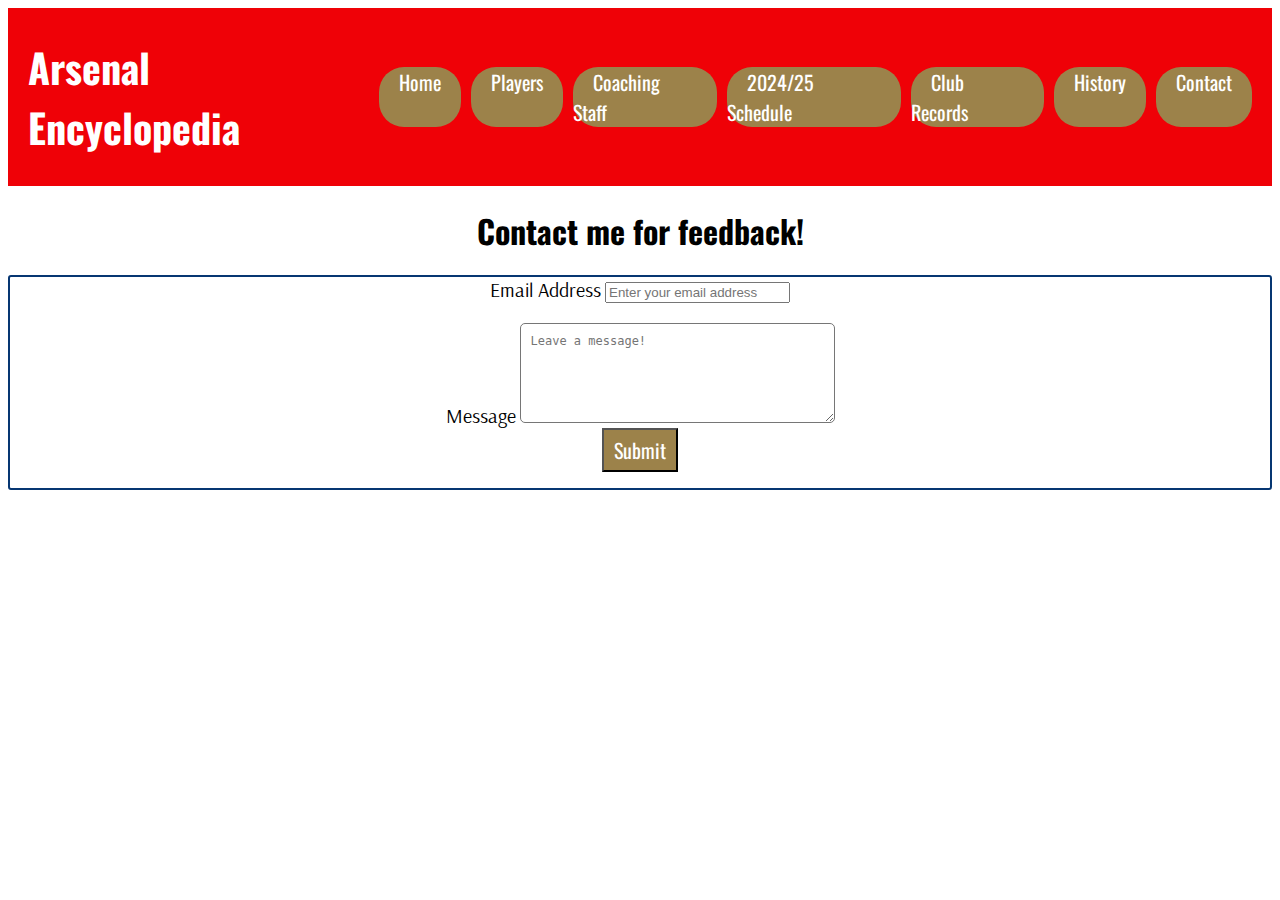
<file: contact.html>
<html lang="en">
<head>
    <meta charset="UTF-8">
    <meta http-equiv="X-UA-Compatible" content="IE=edge">
    <meta name="viewport" content="width=device-width, initial-scale=1.0">
    <title>Contact</title>
    <link rel="shortcut icon" href="./images/favicon.png" type="image/x-icon">
    <link rel="stylesheet" href="./contact.css">
    <link rel="preconnect" href="https://fonts.googleapis.com">
    <link rel="preconnect" href="https://fonts.gstatic.com" crossorigin>
    <link href="https://fonts.googleapis.com/css2?family=Arsenal:ital,wght@0,400;0,700;1,400;1,700&family=Oswald:wght@300&display=swap" rel="stylesheet">
</head>
<body>
    <!--Nav Bar-->
    <header>
      <nav class="nav_bar">
        <h1><a href="./index.html">Arsenal Encyclopedia</a></h1>
        <ul id="nav_bar_text">
            <li><a href="./index.html">Home</a></li>
            <li><a href="./players.html">Players</a></li>
            <li><a href="./staff.html">Coaching Staff</a></li>
            <li><a href="./schedule.html">2024/25 Schedule</a></li>
            <li><a href="./records.html">Club Records</a></li>
            <li><a href="./history.html">History</a></li>
            <li><a href="./contact.html">Contact</a></li>
        </ul>
      </nav>  
    </header> 

    <!-- Contact form -->
    <h1 id="form">Contact me for feedback!</h1>
    <div class="contact-form">
      <form action="./form_thanks.html">
        <label for="email">Email Address</label>
        <input type="email" id="email" name="email" placeholder="Enter your email address">
        <br><br>
        <label for="message">Message</label>
        <textarea type="text" id="message" name="message" placeholder="Leave a message!" rows="20" cols="6"></textarea>
        <br>
        <input type="submit" id= "submit" value="Submit">
      </form>
    </div>
</body>
</html>
</file>
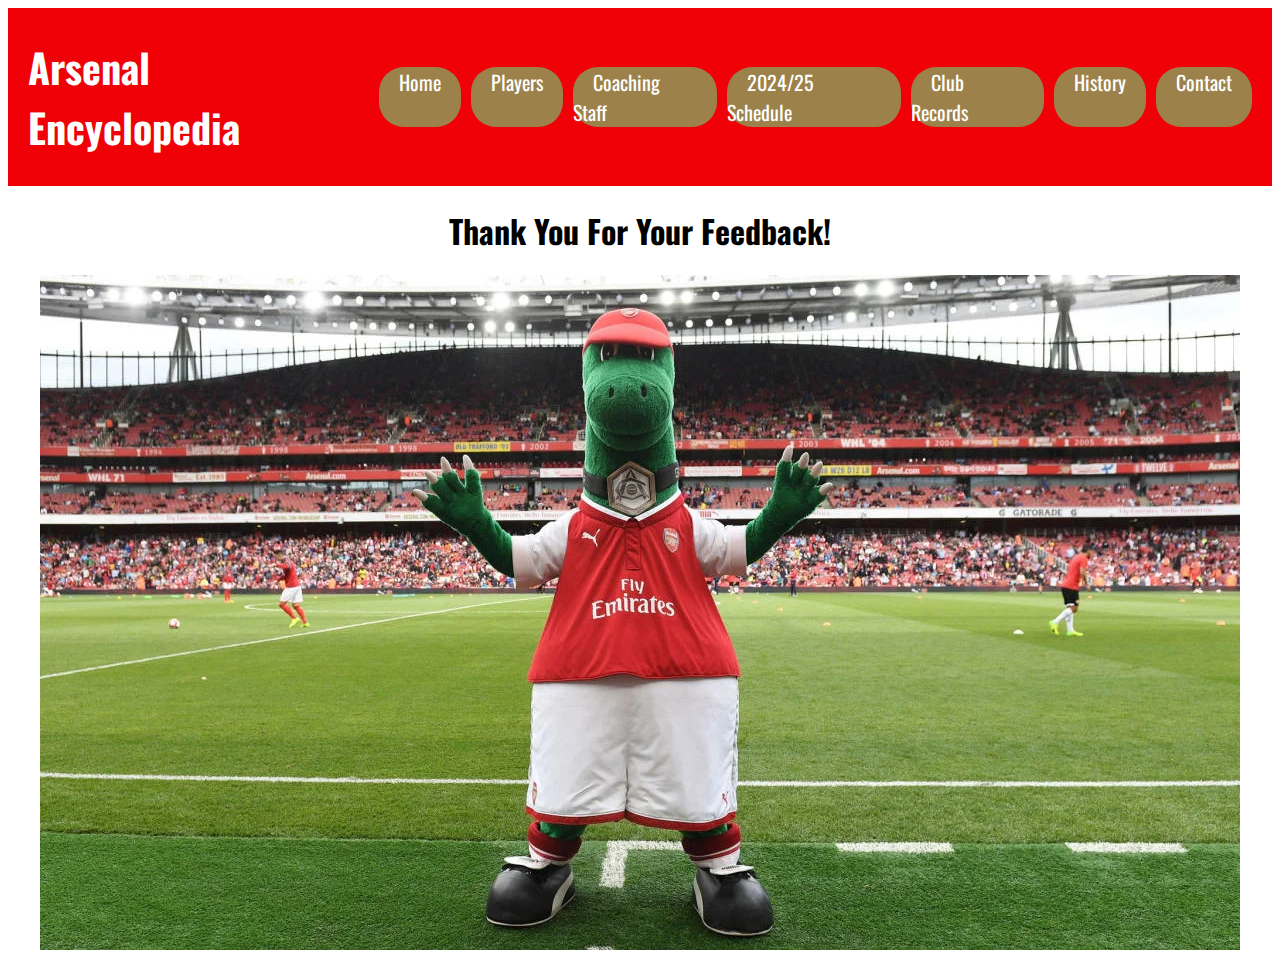
<file: form_thanks.html>
<html lang="en">
<head>
    <meta charset="UTF-8">
    <meta http-equiv="X-UA-Compatible" content="IE=edge">
    <meta name="viewport" content="width=device-width, initial-scale=1.0">
    <title>Thank You!</title>
    <link rel="shortcut icon" href="./images/favicon.png" type="image/x-icon">
    <link rel="stylesheet" href="./form_thanks.css">
    <link rel="preconnect" href="https://fonts.googleapis.com">
    <link rel="preconnect" href="https://fonts.gstatic.com" crossorigin>
    <link href="https://fonts.googleapis.com/css2?family=Arsenal:ital,wght@0,400;0,700;1,400;1,700&family=Oswald:wght@300&display=swap" rel="stylesheet">
</head>
<body>
    <!--Nav Bar-->
    <header>
      <nav class="nav_bar">
        <h1><a href="./index.html">Arsenal Encyclopedia</a></h1>
        <ul id="nav_bar_text">
            <li><a href="./index.html">Home</a></li>
            <li><a href="./players.html">Players</a></li>
            <li><a href="./staff.html">Coaching Staff</a></li>
            <li><a href="./schedule.html">2024/25 Schedule</a></li>
            <li><a href="./records.html">Club Records</a></li>
            <li><a href="./history.html">History</a></li>
            <li><a href="./contact.html">Contact</a></li>
        </ul>
      </nav>  
    </header> 

    <div class="thanks">
      <h1>Thank You For Your Feedback!</h1>
      <img src="./images/gunnersaurus.webp" alt="Gunnersaurus">
    </div>
</body>
</html>
</file>
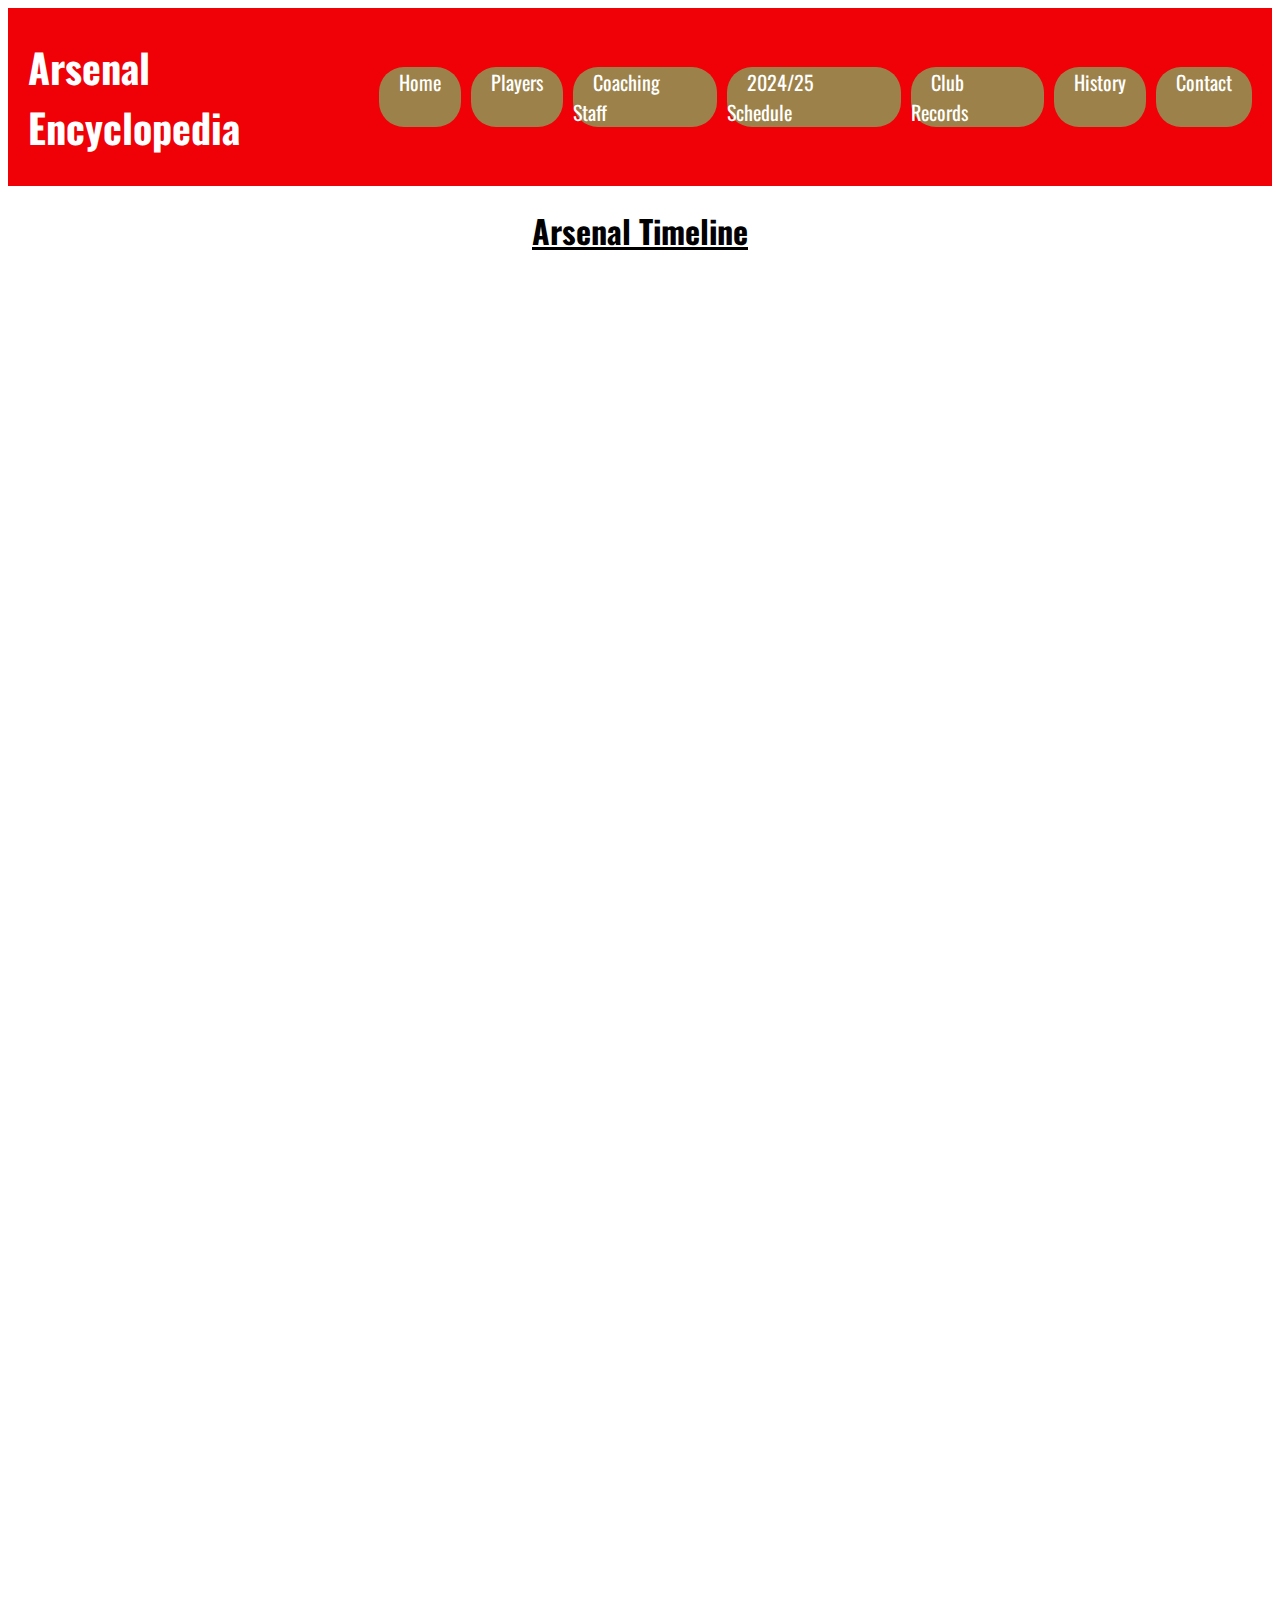
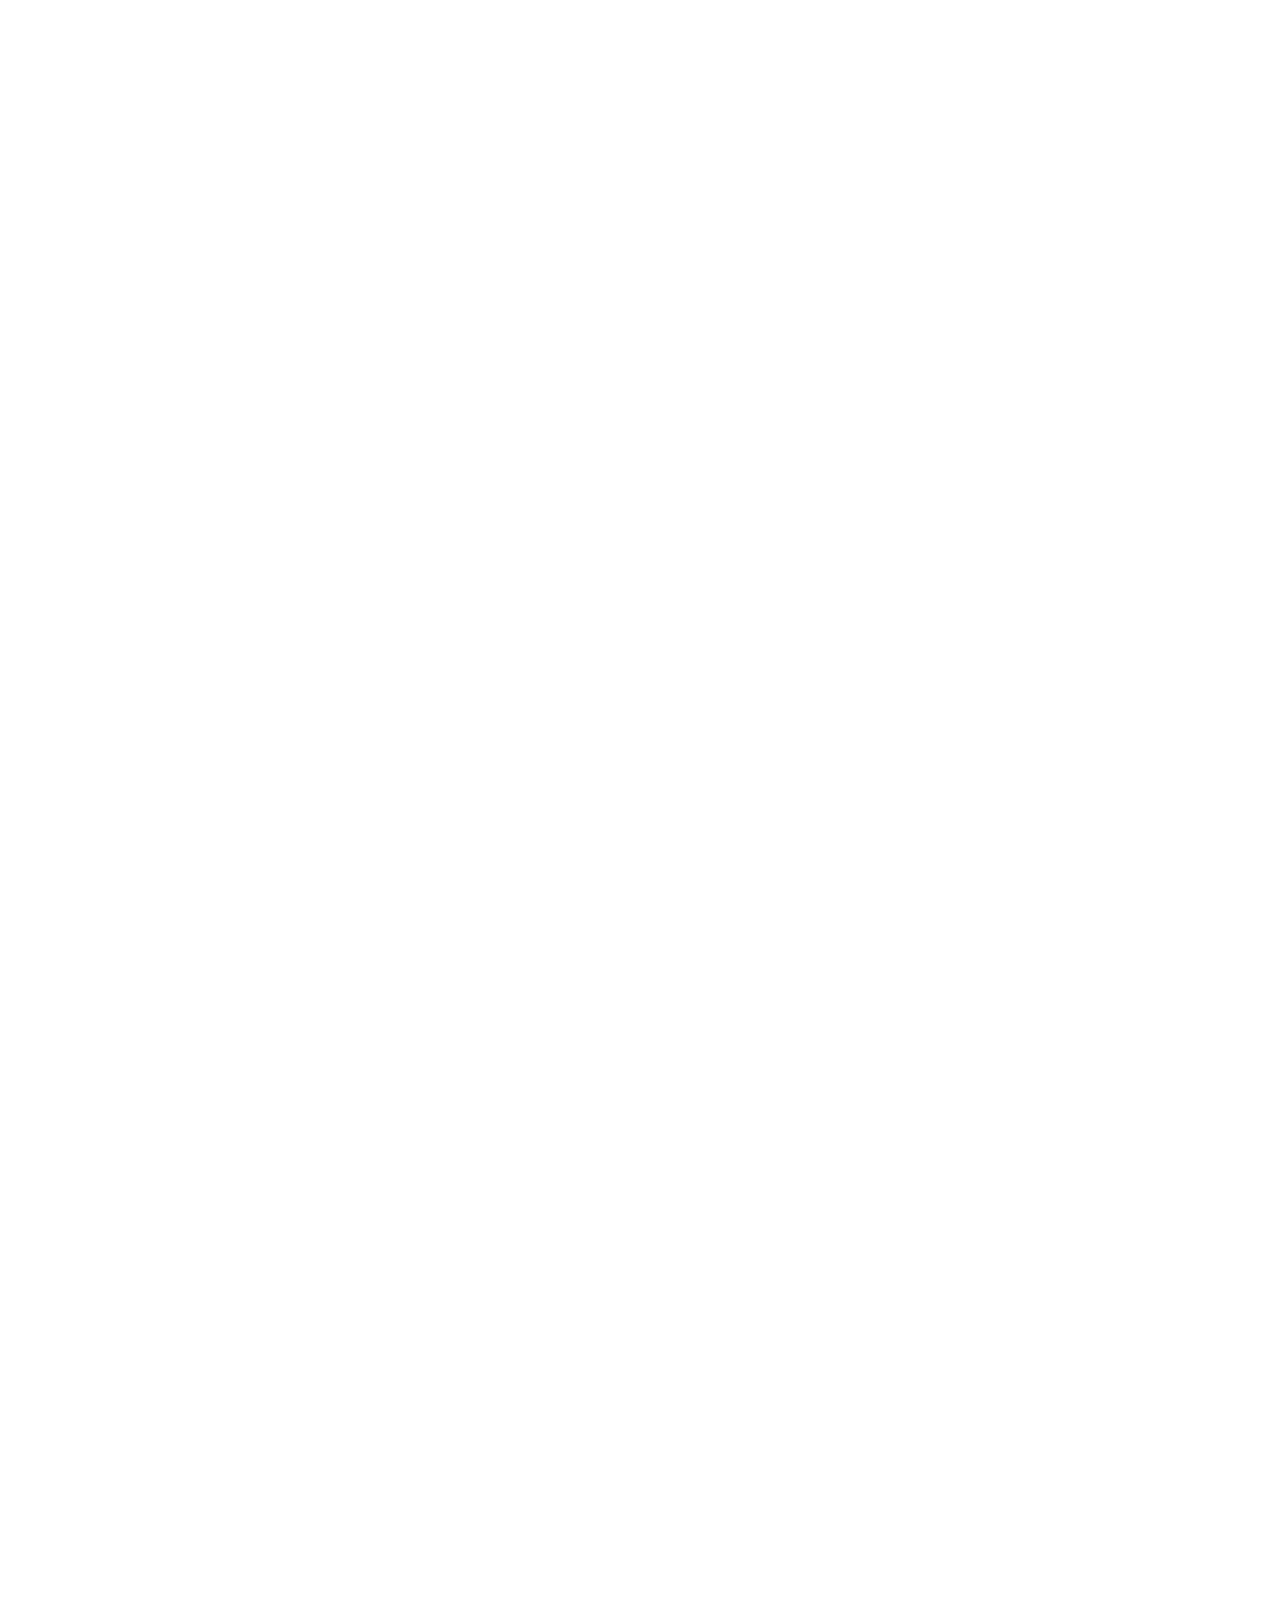
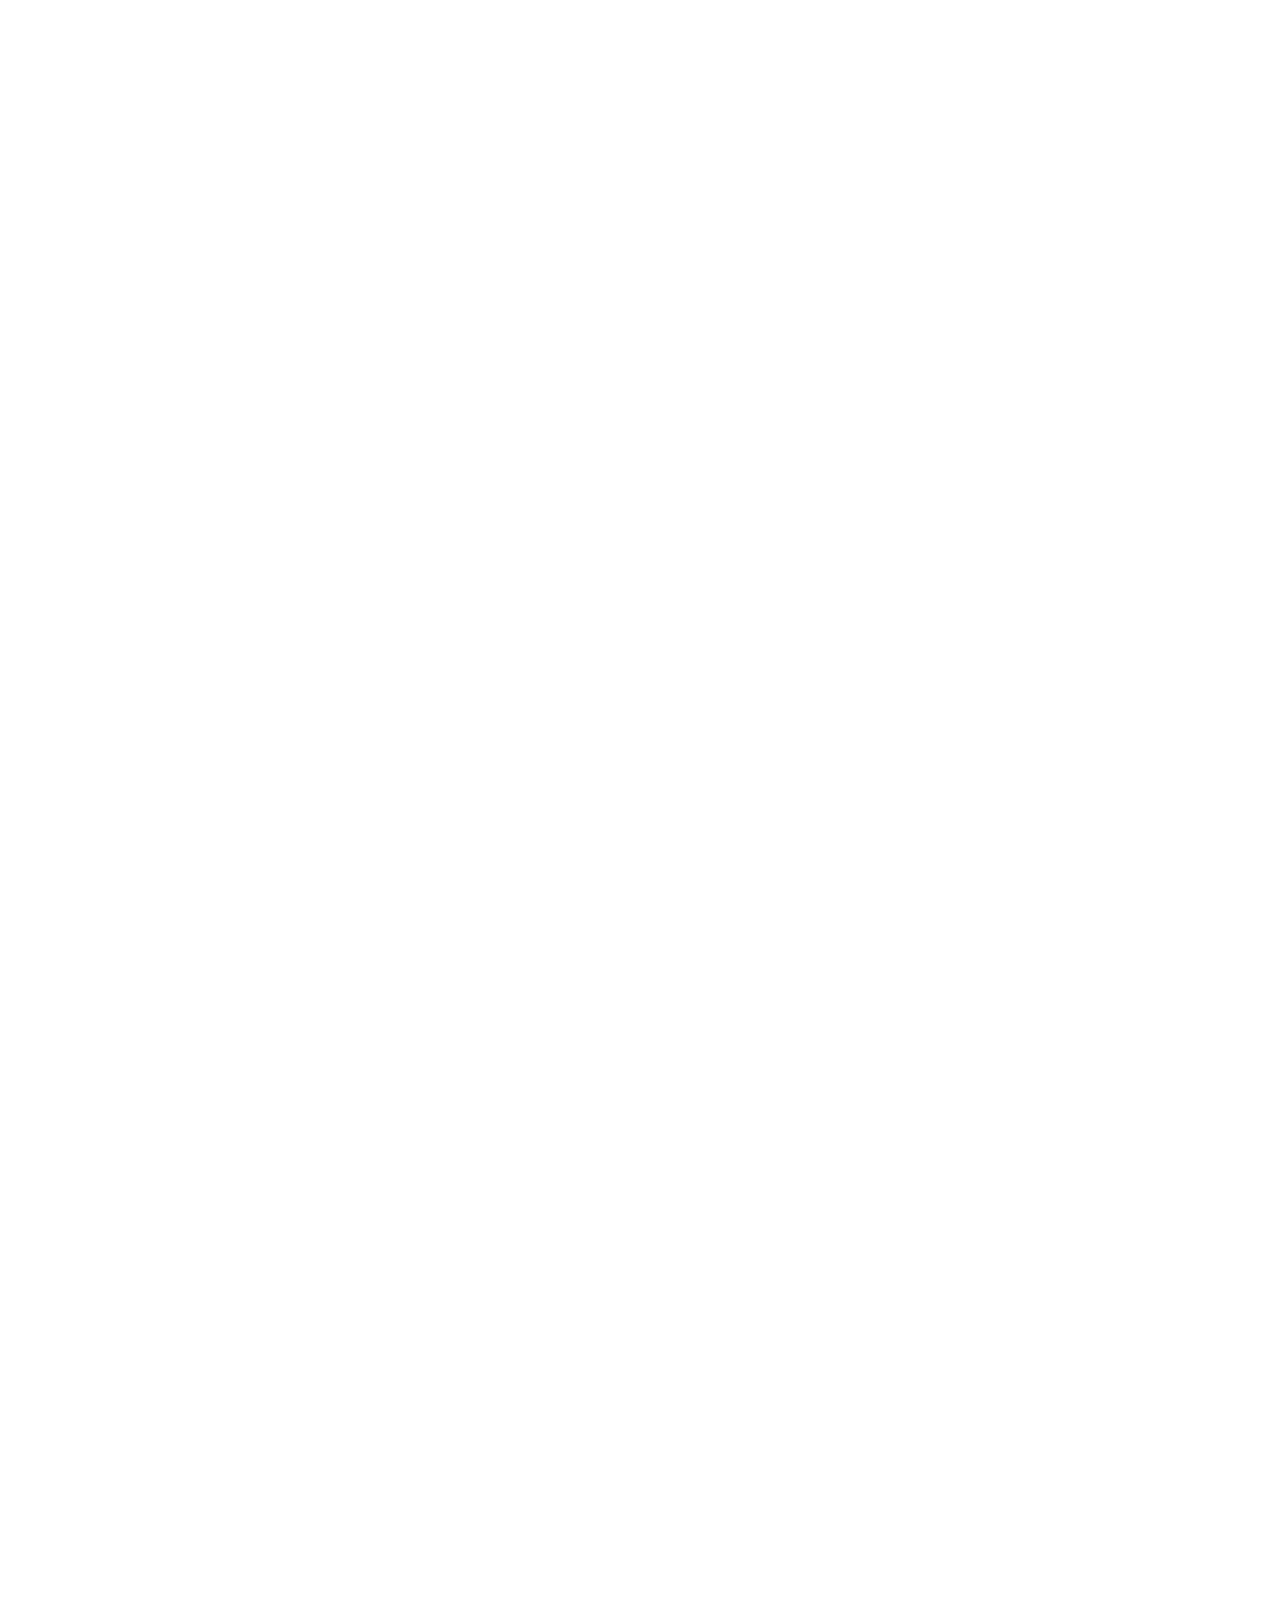
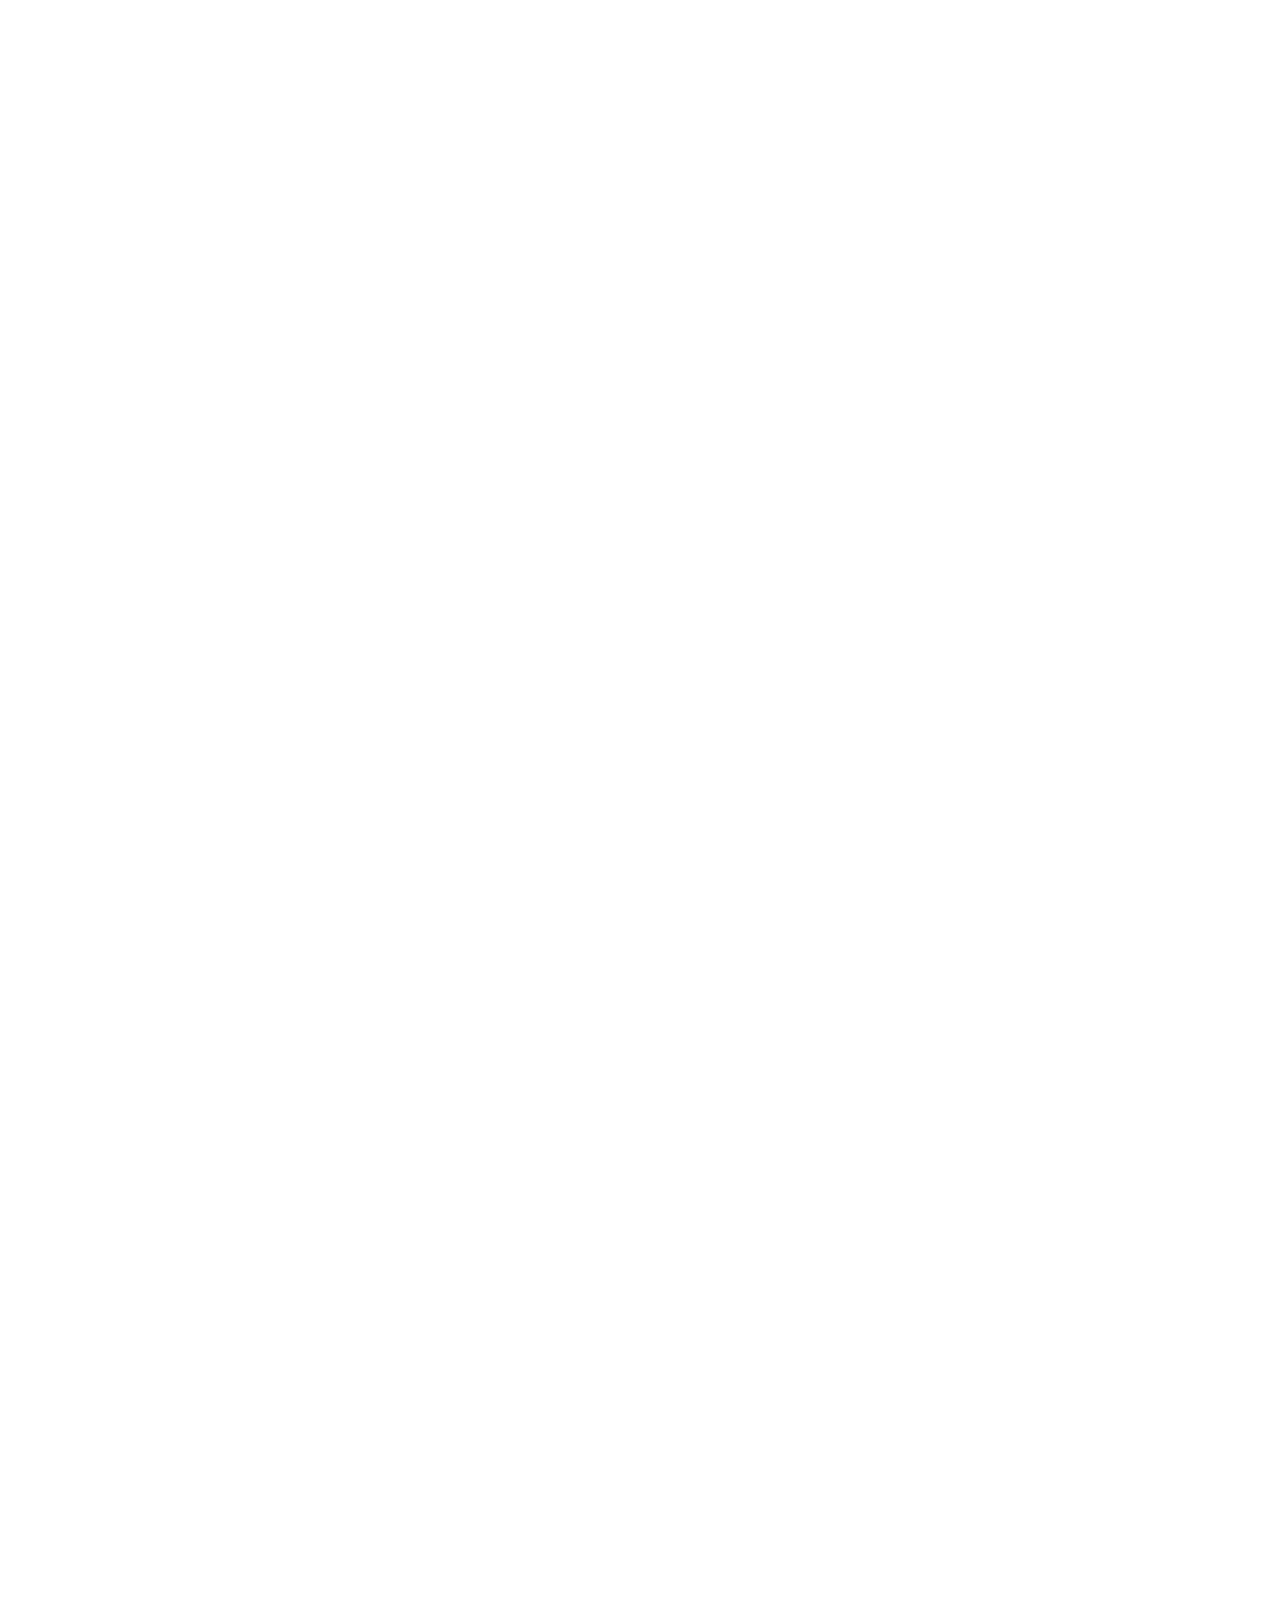
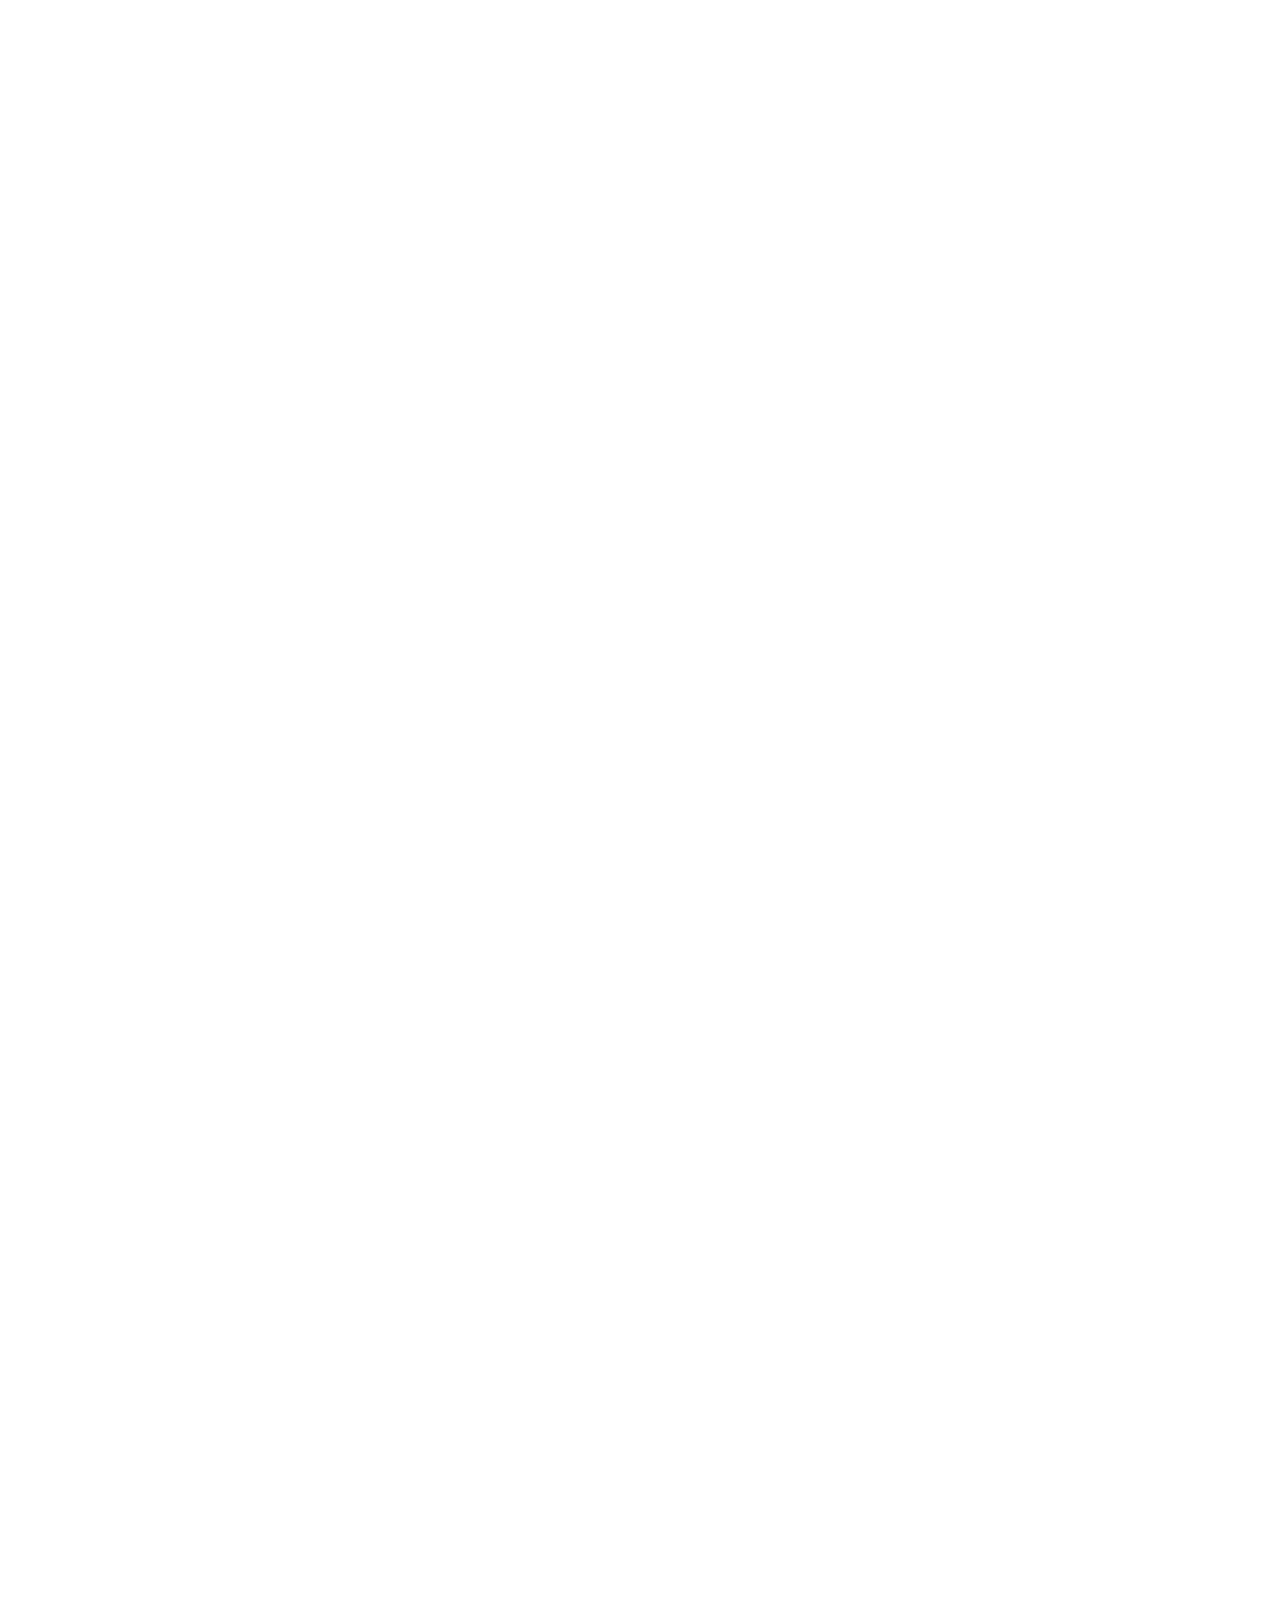
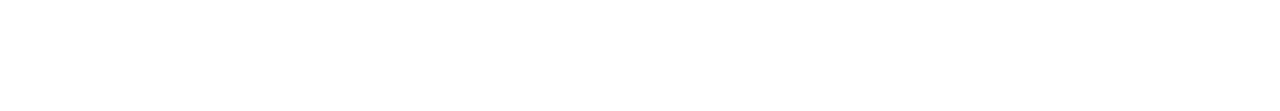
<file: history.html>
<html lang="en">
<head>
    <meta charset="UTF-8">
    <meta http-equiv="X-UA-Compatible" content="IE=edge">
    <meta name="viewport" content="width=device-width, initial-scale=1.0">
    <title>History</title>
    <link rel="shortcut icon" href="./images/favicon.png" type="image/x-icon">
    <link rel="stylesheet" href="./history.css">
    <link rel="preconnect" href="https://fonts.googleapis.com">
    <link rel="preconnect" href="https://fonts.gstatic.com" crossorigin>
    <link href="https://fonts.googleapis.com/css2?family=Arsenal:ital,wght@0,400;0,700;1,400;1,700&family=Oswald:wght@300&display=swap" rel="stylesheet">
</head>
<body>
    <!--Nav Bar-->
    <header>
      <nav class="nav_bar">
        <h1><a href="./index.html">Arsenal Encyclopedia</a></h1>
        <ul id="nav_bar_text">
            <li><a href="./index.html">Home</a></li>
            <li><a href="./players.html">Players</a></li>
            <li><a href="./staff.html">Coaching Staff</a></li>
            <li><a href="./schedule.html">2024/25 Schedule</a></li>
            <li><a href="./records.html">Club Records</a></li>
            <li><a href="./history.html">History</a></li>
            <li><a href="./contact.html">Contact</a></li>
        </ul>
      </nav>  
    </header> 
    <!-- Timeline -->
    <section class="timeline-title">
      <h1>Arsenal Timeline</h1>
      <div class="timeline">
        <div class="timeline-container left-container">
            <div class="timeline-event" data-year="1886">
              <h4>1886</h4>
              <p>Royal Arsenal Founded</p>
              <span class="left-container-arrow"></span>
            </div>
        </div>
        <div class="timeline-container right-container">
            <div class="timeline-event" data-year="1891">
              <h4>1891</h4>
              <p>Royal Arsenal become the first London club to go pro</p>
              <span class="right-container-arrow"></span>
            </div>
        </div>
        <div class="timeline-container left-container">
            <div class="timeline-event" data-year="1893">
              <h4>1893</h4>
              <p>Royal Arsenal changes their name to Woolwich Arsenal</p>
              <span class="left-container-arrow"></span>
            </div>
        </div>
        <div class="timeline-container right-container">
            <div class="timeline-event" data-year="1904">
              <h4>1904</h4>
              <p>Woolwich Arsenal reaches the English first division</p>
              <span class="right-container-arrow"></span>
            </div>
        </div>
        <div class="timeline-container left-container">
            <div class="timeline-event" data-year="1910">
              <h4>1910</h4>
              <p>Woolwich Arsenal closes due to bankruptcy</p>
              <p>Woolwich Arsenal is purchased by businessmen Henry Norris and William Hall</p>
              <span class="left-container-arrow"></span>
            </div>
        </div>
        <div class="timeline-container right-container">
            <div class="timeline-event" data-year="1913">
              <h4>1913</h4>
              <p>Woolwich move to Arsenal Stadium in Highbury, London</p>
              <span class="right-container-arrow"></span>
            </div>
        </div>
        <div class="timeline-container left-container">
            <div class="timeline-event" data-year="1914">
              <h4>1914</h4>
              <p>Woolwich Arsenal change their name to "The Arsenal"</p>
              <span class="left-container-arrow"></span>
            </div>
        </div>
        <div class="timeline-container right-container">
            <div class="timeline-event" data-year="1919">
              <h4>1919</h4>
              <p>The Arsenal change their name to Arsenal</p>
              <span class="right-container-arrow"></span>
            </div>
        </div>
        <div class="timeline-container left-container">
            <div class="timeline-event" data-year="1930">
              <h4>1930</h4>
              <p>Arsenal win their first FA Cup title</p>
              <span class="left-container-arrow"></span>
            </div>
        </div>
        <div class="timeline-container right-container">
            <div class="timeline-event" data-year="1931">
              <h4>1931</h4>
              <p>Arsenal win their first league title</p>
              <span class="right-container-arrow"></span>
            </div>
        </div>
        <div class="timeline-container left-container">
            <div class="timeline-event" data-year="1933">
              <h4>1933</h4>
              <p>Arsenal win their second league title</p>
              <span class="left-container-arrow"></span>
            </div>
        </div>
        <div class="timeline-container right-container">
            <div class="timeline-event" data-year="1934">
              <h4>1934</h4>
              <p>Arsenal win their third league title</p>
              <span class="right-container-arrow"></span>
            </div>
        </div>
        <div class="timeline-container left-container">
            <div class="timeline-event" data-year="1935">
              <h4>1935</h4>
              <p>Arsenal win their fourth league title</p>
              <span class="left-container-arrow"></span>
            </div>
        </div>
        <div class="timeline-container right-container">
            <div class="timeline-event" data-year="1936">
              <h4>1936</h4>
              <p>Arsenal win their second FA Cup title</p>
              <span class="right-container-arrow"></span>
            </div>
        </div>
        <div class="timeline-container left-container">
            <div class="timeline-event" data-year="1938">
              <h4>1938</h4>
              <p>Arsenal win their fifth league title</p>
              <span class="left-container-arrow"></span>
            </div>
        </div>
        <div class="timeline-container right-container">
            <div class="timeline-event" data-year="1945">
              <h4>1945</h4>
              <p>After World War II, Arsenal suffered many losses with many players losing their lives in the war</p>
              <span class="right-container-arrow"></span>
            </div>
        </div>
        <div class="timeline-container left-container">
            <div class="timeline-event" data-year="1948">
              <h4>1948</h4>
              <p>Arsenal win their sixth league title</p>
              <span class="left-container-arrow"></span>
            </div>
        </div>
        <div class="timeline-container right-container">
            <div class="timeline-event" data-year="1950">
              <h4>1950</h4>
              <p>Arsenal win their second FA Cup title</p>
              <span class="right-container-arrow"></span>
            </div>
        </div>
        <div class="timeline-container left-container">
            <div class="timeline-event" data-year="1953">
              <h4>1953</h4>
              <p>Arsenal win their seventh league title</p>
              <span class="left-container-arrow"></span>
            </div>
        </div>
        <div class="timeline-container right-container">
            <div class="timeline-event" data-year="1966">
              <h4>1966</h4>
              <p>Arsenal appoint Bertie Mee as acting manager</p>
              <span class="right-container-arrow"></span>
            </div>
        </div>
        <div class="timeline-container left-container">
            <div class="timeline-event" data-year="1971">
              <h4>1971</h4>
              <p>Arsenal win their eigth league and fourth FA Cup title</p>
              <span class="left-container-arrow"></span>
            </div>
        </div>
        <div class="timeline-container right-container">
            <div class="timeline-event" data-year="1976">
              <h4>1976</h4>
              <p>Former Arsenal player Terry Neill succeeds Mee</p>
              <span class="right-container-arrow"></span>
            </div>
        </div>
        <div class="timeline-container left-container">
            <div class="timeline-event" data-year="1979">
              <h4>1979</h4>
              <p>Arsenal wins their fifth FA Cup title</p>
              <span class="left-container-arrow"></span>
            </div>
        </div>
        <div class="timeline-container right-container">
            <div class="timeline-event" data-year="1986">
              <h4>1986</h4>
              <p>George Graham returns to Arsenal as manager</p>
              <span class="right-container-arrow"></span>
            </div>
        </div>
        <div class="timeline-container left-container">
          <div class="timeline-event" data-year="1987">
              <h4>1987</h4>
              <p>Arsenal win their first EFL Cup title</p>
              <span class="left-container-arrow"></span>
          </div>
        </div>
        <div class="timeline-container right-container">
          <div class="timeline-event" data-year="1988">
              <h4>1988</h4>
              <p>Arsenal make notable signings such as Tony Adams, Nigel Winterburn, and Lee Dixon</p>
              <span class="right-container-arrow"></span>
          </div>
        </div>
        <div class="timeline-container left-container">
          <div class="timeline-event" data-year="1989">
              <h4>1989</h4>
              <p>Arsenal win their ninth league title</p>
              <span class="left-container-arrow"></span>
          </div>
        </div>
        <div class="timeline-container right-container">
          <div class="timeline-event" data-year="1991">
              <h4>1991</h4>
              <p>Arsenal win their tenth league title</p>
              <span class="right-container-arrow"></span>
          </div>
        </div>
        <div class="timeline-container left-container">
          <div class="timeline-event" data-year="1993">
              <h4>1993</h4>
              <p>Arsenal win their second EFL and sixth FA Cup titles</p>
              <span class="left-container-arrow"></span>
          </div>
        </div>
        <div class="timeline-container right-container">
          <div class="timeline-event" data-year="1995">
              <h4>1995</h4>
              <p>George Graham is dimsissed from the club due to Graham taking bribes from agent Bruce Rioch for signing certain players</p>
              <span class="right-container-arrow"></span>
          </div>
        </div>
        <div class="timeline-container left-container">
          <div class="timeline-event" data-year="1996">
              <h4>1996</h4>
              <p>Arsenal bring in Arsene Wenger</p>
              <p>Wenger brings in new French talents Thierry Henry and Patrick Viera</p>
              <span class="left-container-arrow"></span>
          </div>
        </div>
        <div class="timeline-container right-container">
          <div class="timeline-event" data-year="1998">
              <h4>1998</h4>
              <p>Arsenal win their eleventh league and seventh FA Cup titles</p>
              <span class="right-container-arrow"></span>
          </div>
        </div>
        <div class="timeline-container left-container">
          <div class="timeline-event" data-year="2002">
              <h4>2002</h4>
              <p>Arsenal win their twelfth league and eigth FA Cup titles</p>
              <span class="left-container-arrow"></span>
          </div>
        </div>
        <div class="timeline-container right-container">
          <div class="timeline-event" data-year="2003">
              <h4>2003</h4>
              <p>Arsenal win their ninth FA Cup title</p>
              <span class="right-container-arrow"></span>
          </div>
        </div>
        <div class="timeline-container left-container">
          <div class="timeline-event" data-year="2004">
              <h4>2004</h4>
              <p>Arsenal win their thirteenth league title in an "invincible" Premier League losing 0 matches</p>
              <iframe width="300" height="170" src="https://www.youtube.com/embed/Z41Um_rDbVw" title="Arsenal's Unbeaten 2003/04 Season | Greatest Premier League Stories" frameborder="0" allow="accelerometer; autoplay; clipboard-write; encrypted-media; gyroscope; picture-in-picture; web-share" referrerpolicy="strict-origin-when-cross-origin" allowfullscreen></iframe>
              <span class="left-container-arrow"></span>
          </div>
        </div>
        <div class="timeline-container right-container">
          <div class="timeline-event" data-year="2005">
              <h4>2005</h4>
              <p>Arsenal win their tenth FA Cup title</p>
              <span class="right-container-arrow"></span>
          </div>
        </div>
        <div class="timeline-container left-container">
          <div class="timeline-event" data-year="2006">
              <h4>2006</h4>
              <p>Arsenal reach the UEFA Champions League Final in a 2-1 loss to FC Barcelona</p>
              <span class="left-container-arrow"></span>
          </div>
        </div>
        <div class="timeline-container right-container">
          <div class="timeline-event" data-year="2014">
              <h4>2014</h4>
              <p>Arsenal win their eleventh FA Cup title</p>
              <span class="right-container-arrow"></span>
          </div>
        </div>
        <div class="timeline-container left-container">
          <div class="timeline-event" data-year="2015">
              <h4>2015</h4>
              <p>Arsenal win their twelfth and second consecutive FA Cup title</p>
              <span class="left-container-arrow"></span>
          </div>
        </div>
        <div class="timeline-container right-container">
          <div class="timeline-event" data-year="2017">
              <h4>2017</h4>
              <p>Arsenal win their twelfth league and eigth FA Cup title</p>
              <span class="right-container-arrow"></span>
          </div>
        </div>
        <div class="timeline-container left-container">
          <div class="timeline-event" data-year="2018">
              <h4>2018</h4>
              <p>Arsene Wenger departs from Arsenal after 22 years at the club</p>
              <p>Unai Emery is appointed as Arsenal manager</p>
              <span class="left-container-arrow"></span>
          </div>
        </div>
        <div class="timeline-container right-container">
          <div class="timeline-event" data-year="2019">
              <h4>2019</h4>
              <p>Unai Emery is sacked as Arsenal manager</p>
              <p>Former Arsenal captain Mikel Arteta is appointed as Arsenal</p>
              <span class="right-container-arrow"></span>
          </div>
        </div>
        <div class="timeline-container left-container">
          <div class="timeline-event" data-year="2020">
              <h4>2020</h4>
              <p>Arsenal win their fourteenth FA Cup title</p>
              <span class="left-container-arrow"></span>
          </div>
        </div>
      </div>
      </section>
</body>
</html>
</file>
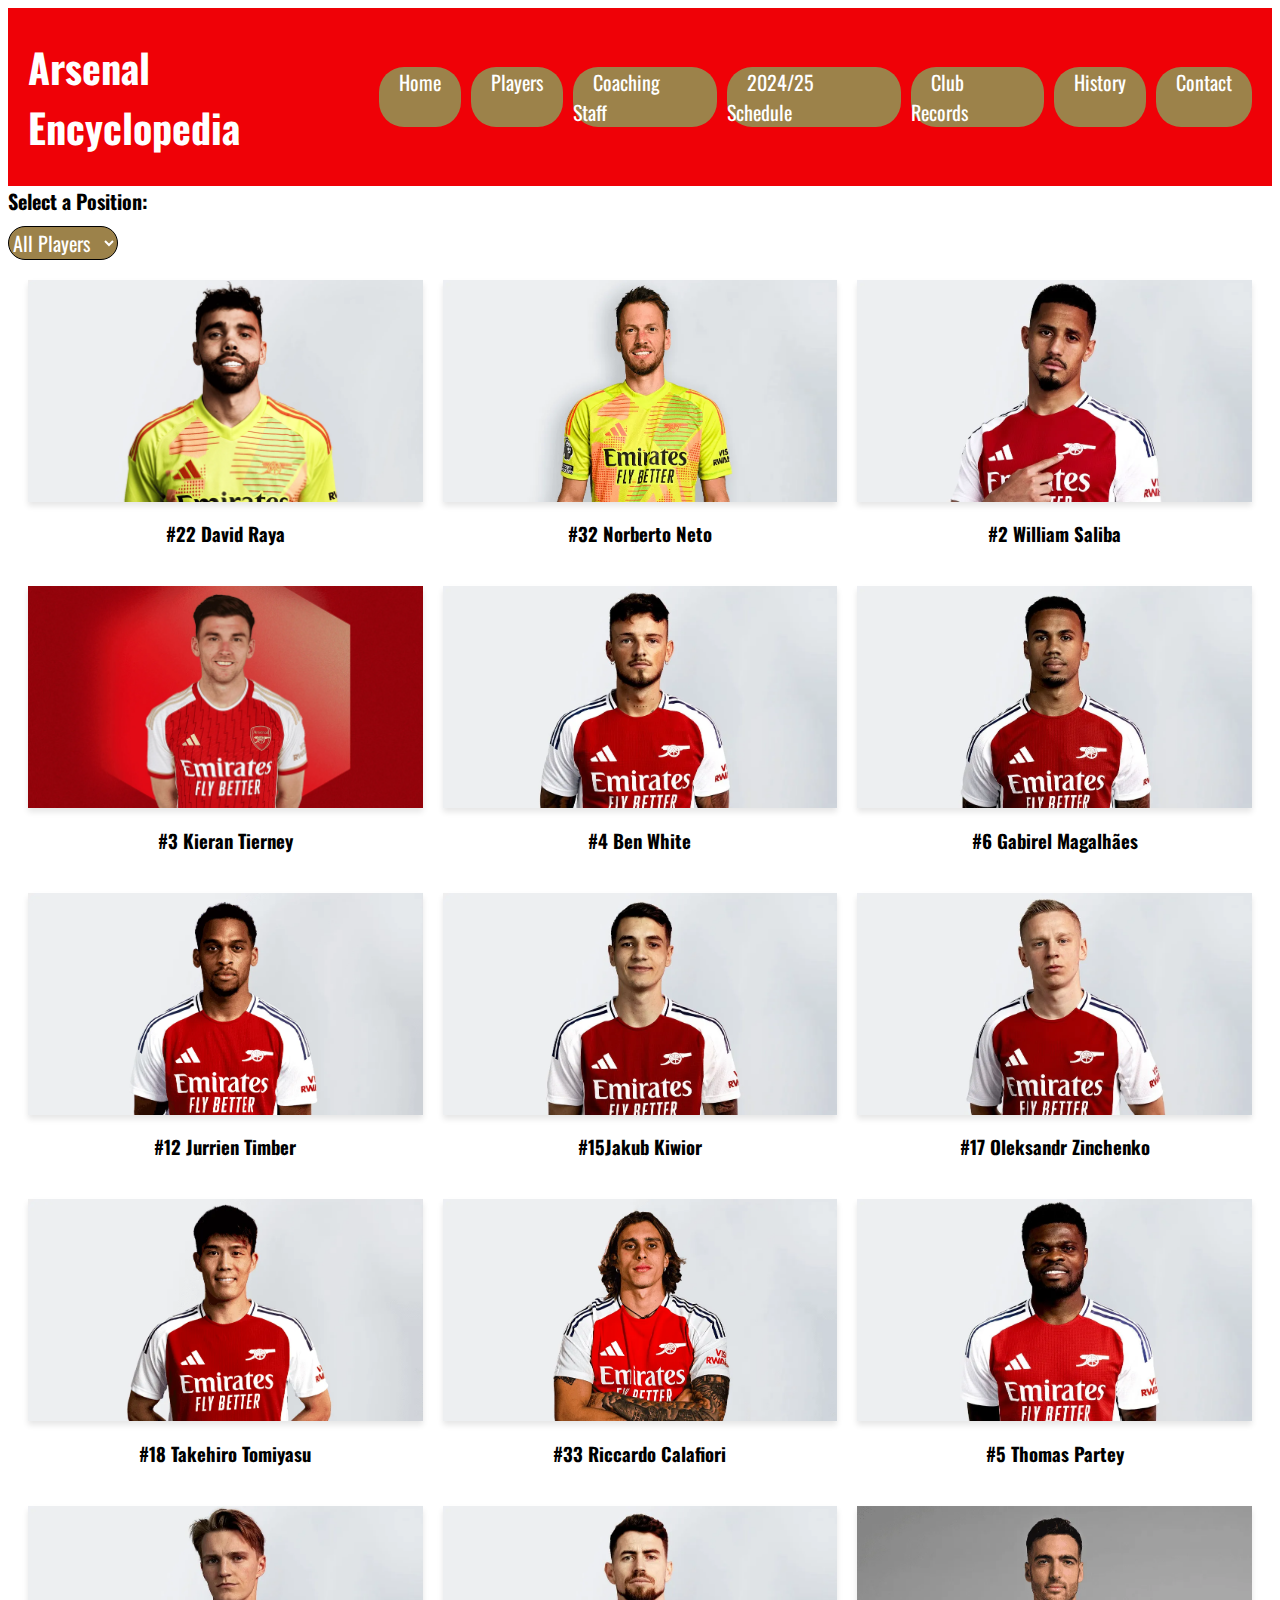
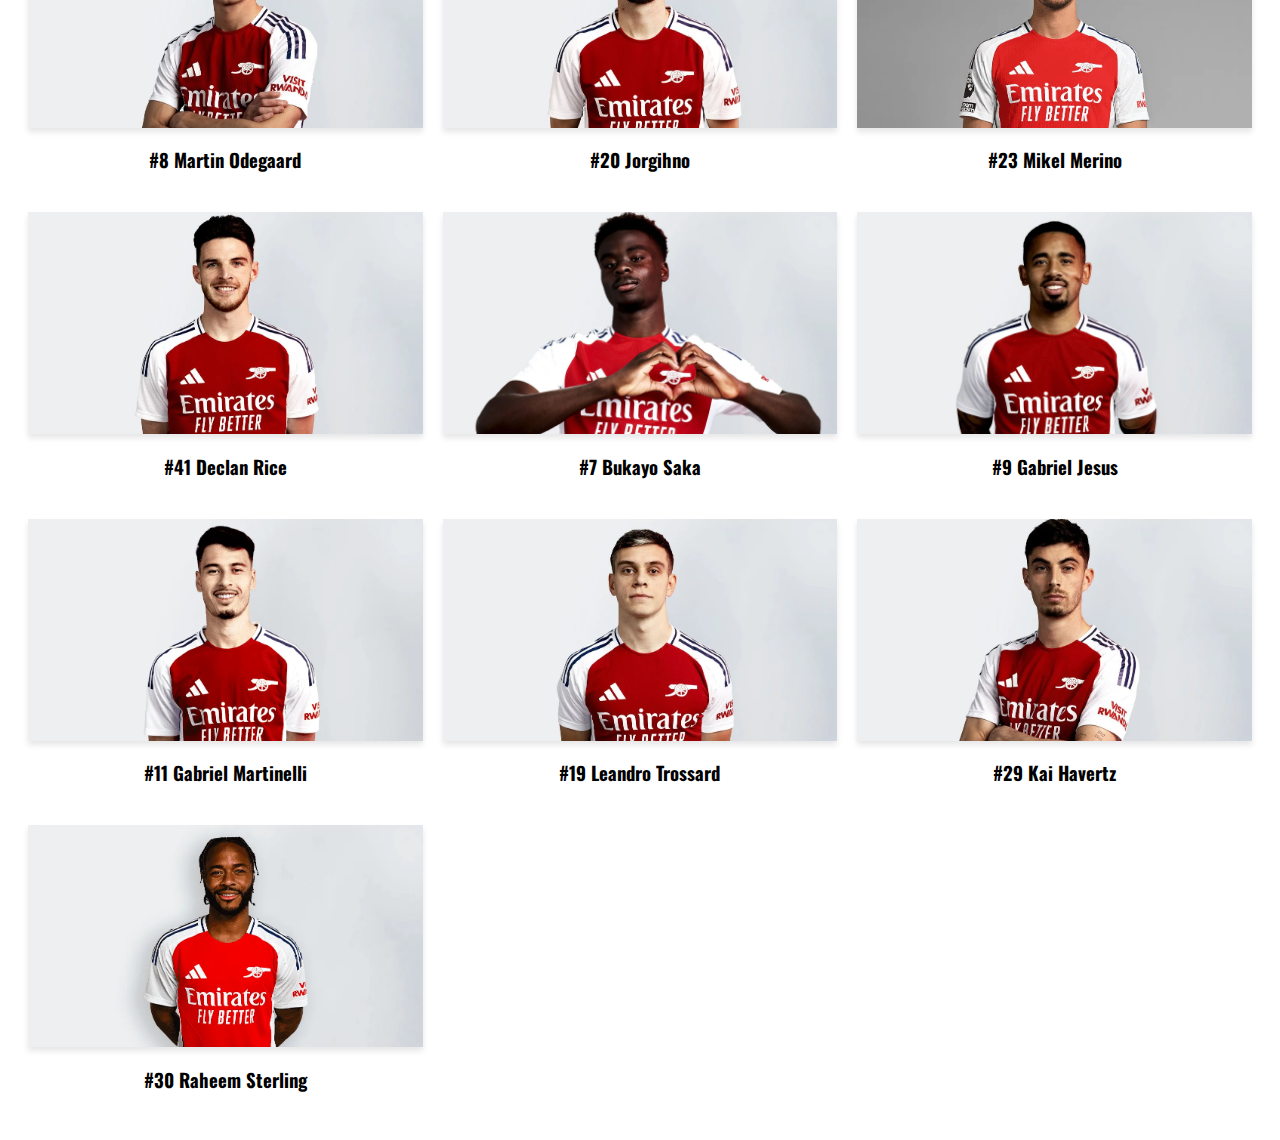
<file: players.html>
<html lang="en">
<head>
    <meta charset="UTF-8">
    <meta http-equiv="X-UA-Compatible" content="IE=edge">
    <meta name="viewport" content="width=device-width, initial-scale=1.0">
    <title>Players</title>
    <!--Fonts & External Files-->
    <link rel="shortcut icon" href="./images/favicon.png" type="image/x-icon">
    <link rel="stylesheet" href="./players.css">
    <script src="./players.js"></script>
    <link rel="preconnect" href="https://fonts.googleapis.com">
    <link rel="preconnect" href="https://fonts.gstatic.com" crossorigin>
    <link href="https://fonts.googleapis.com/css2?family=Arsenal:ital,wght@0,400;0,700;1,400;1,700&family=Oswald:wght@300&display=swap" rel="stylesheet">
</head>
<body>
    <!--Nav Bar-->
    <header>
      <nav class="nav_bar">
        <h1><a href="./index.html">Arsenal Encyclopedia</a></h1>
        <ul id="nav_bar_text">
            <li><a href="./index.html">Home</a></li>
            <li><a href="./players.html">Players</a></li>
            <li><a href="./staff.html">Coaching Staff</a></li>
            <li><a href="./schedule.html">2024/25 Schedule</a></li>
            <li><a href="./records.html">Club Records</a></li>
            <li><a href="./history.html">History</a></li>
            <li><a href="./contact.html">Contact</a></li>
        </ul>
      </nav>  
    </header>

    <!--Main Area-->
    <main>
        <label for="players">Select a Position:</label>
        <div class="select">
            <select name="players" id="player_select">
                <option value="all">All Players</option>
                <option value="goalkeepers">Goalkeepers</option>
                <option value="defenders">Defenders</option>
                <option value="midfielders">Midfielders</option>
                <option value="forwards">Forwards</option>
            </select>
        </div>

        <section id = "players">
            <!-- Goalkeepes -->
            <a href="https://en.wikipedia.org/wiki/David_Raya" target="_blank"><img src="./images/Raya.webp" alt="David Raya"><h3>#22 David Raya</h3></a>
            <a href="https://en.wikipedia.org/wiki/Neto_(footballer,_born_1989)" target="_blank"><img src="./images/Neto.webp" alt="Norberto Neto"><h3>#32 Norberto Neto</h3></a>
            <!-- Defenders -->
            <a href="https://en.wikipedia.org/wiki/William_Saliba" target="_blank"><img src="./images/Saliba.webp" alt="William Saliba"><h3>#2 William Saliba</h3></a>
            <a href="https://en.wikipedia.org/wiki/Kieran_Tierney" target="_blank"><img src="./images/Tierney.webp" alt="Kieran Tierney"><h3>#3 Kieran Tierney</h3></a>
            <a href="https://en.wikipedia.org/wiki/Ben_White_(footballer)" target="_blank"><img src="./images/White.webp" alt="Ben White"><h3>#4 Ben White</h3></a>
            <a href="https://en.wikipedia.org/wiki/Gabriel_Magalh%C3%A3es" target="_blank"><img src="./images/Gabriel.webp" alt="Gabirel Magalhães"><h3>#6 Gabirel Magalhães</h3></a>
            <a href="https://en.wikipedia.org/wiki/Jurri%C3%ABn_Timber" target="_blank"><img src="./images/Timber.webp" alt="Jurrien Timber"><h3>#12 Jurrien Timber</h3></a>
            <a href="https://en.wikipedia.org/wiki/Jakub_Kiwior" target="_blank"><img src="./images/Kiwior.webp" alt="Jakub Kiwior"><h3>#15Jakub Kiwior</h3></a>
            <a href="https://en.wikipedia.org/wiki/Oleksandr_Zinchenko_(footballer)" target="_blank"><img src="./images/Zinchenko.webp" alt="Oleksandr Zinchenko"><h3>#17 Oleksandr Zinchenko</h3></a>
            <a href="https://en.wikipedia.org/wiki/Takehiro_Tomiyasu" target="_blank"><img src="./images/Tomiyasu.webp" alt="Takehiro Tomiyasu"><h3>#18 Takehiro Tomiyasu</h3></a>
            <a href="https://en.wikipedia.org/wiki/Riccardo_Calafiori" target="_blank"><img src="./images/Calafiori.webp" alt="Riccardo Calafiori"><h3>#33 Riccardo Calafiori</h3></a>
            <!-- Midfielders -->
            <a href="https://en.wikipedia.org/wiki/Thomas_Partey" target="_blank"><img src="./images/Partey.webp" alt="Thomas Partey"><h3>#5 Thomas Partey</h3></a>
            <a href="https://en.wikipedia.org/wiki/Martin_%C3%98degaard" target="_blank"><img src="./images/Odegaard.webp" alt="Martin Odegaard"><h3>#8 Martin Odegaard</h3></a>
            <a href="https://en.wikipedia.org/wiki/Jorginho_(footballer,_born_December_1991)" target="_blank"><img src="./images/Jorgihno.webp" alt="Jorginho"><h3>#20 Jorgihno</h3></a>
            <a href="https://en.wikipedia.org/wiki/Mikel_Merino" target="_blank"><img src="./images/Merino.webp" alt="Mikel Merino"><h3>#23 Mikel Merino</h3></a>
            <a href="https://en.wikipedia.org/wiki/Declan_Rice" target="_blank"><img src="./images/Rice.webp" alt="Declan Rice"><h3>#41 Declan Rice</h3></a>
            <!-- Forwards -->
            <a href="https://en.wikipedia.org/wiki/Bukayo_Saka" target="_blank"><img src="./images/Saka.webp" alt="Bukayo Saka"><h3>#7 Bukayo Saka</h3></a>
            <a href="https://en.wikipedia.org/wiki/Gabriel_Jesus" target="_blank"><img src="./images/Jesus.webp" alt="Gabriel Jesus"><h3>#9 Gabriel Jesus</h3></a>
            <a href="https://en.wikipedia.org/wiki/Gabriel_Martinelli" target="_blank"><img src="./images/Martinelli.webp" alt="Gabriel Martinelli"><h3>#11 Gabriel Martinelli</h3></a>
            <a href="https://en.wikipedia.org/wiki/Leandro_Trossard" target="_blank"><img src="./images/Trossard.webp" alt="Leandro Trossard"><h3>#19 Leandro Trossard</h3></a>
            <a href="https://en.wikipedia.org/wiki/Kai_Havertz" target="_blank"><img src="./images/Havertz.webp" alt="Kai Havertz"><h3>#29 Kai Havertz</h3></a>
            <a href="https://en.wikipedia.org/wiki/Raheem_Sterling" target="_blank"><img src="./images/Sterling.webp" alt="Raheem Sterling"><h3>#30 Raheem Sterling</h3></a>
        </section>
    </main>
</body>
</html>
</file>
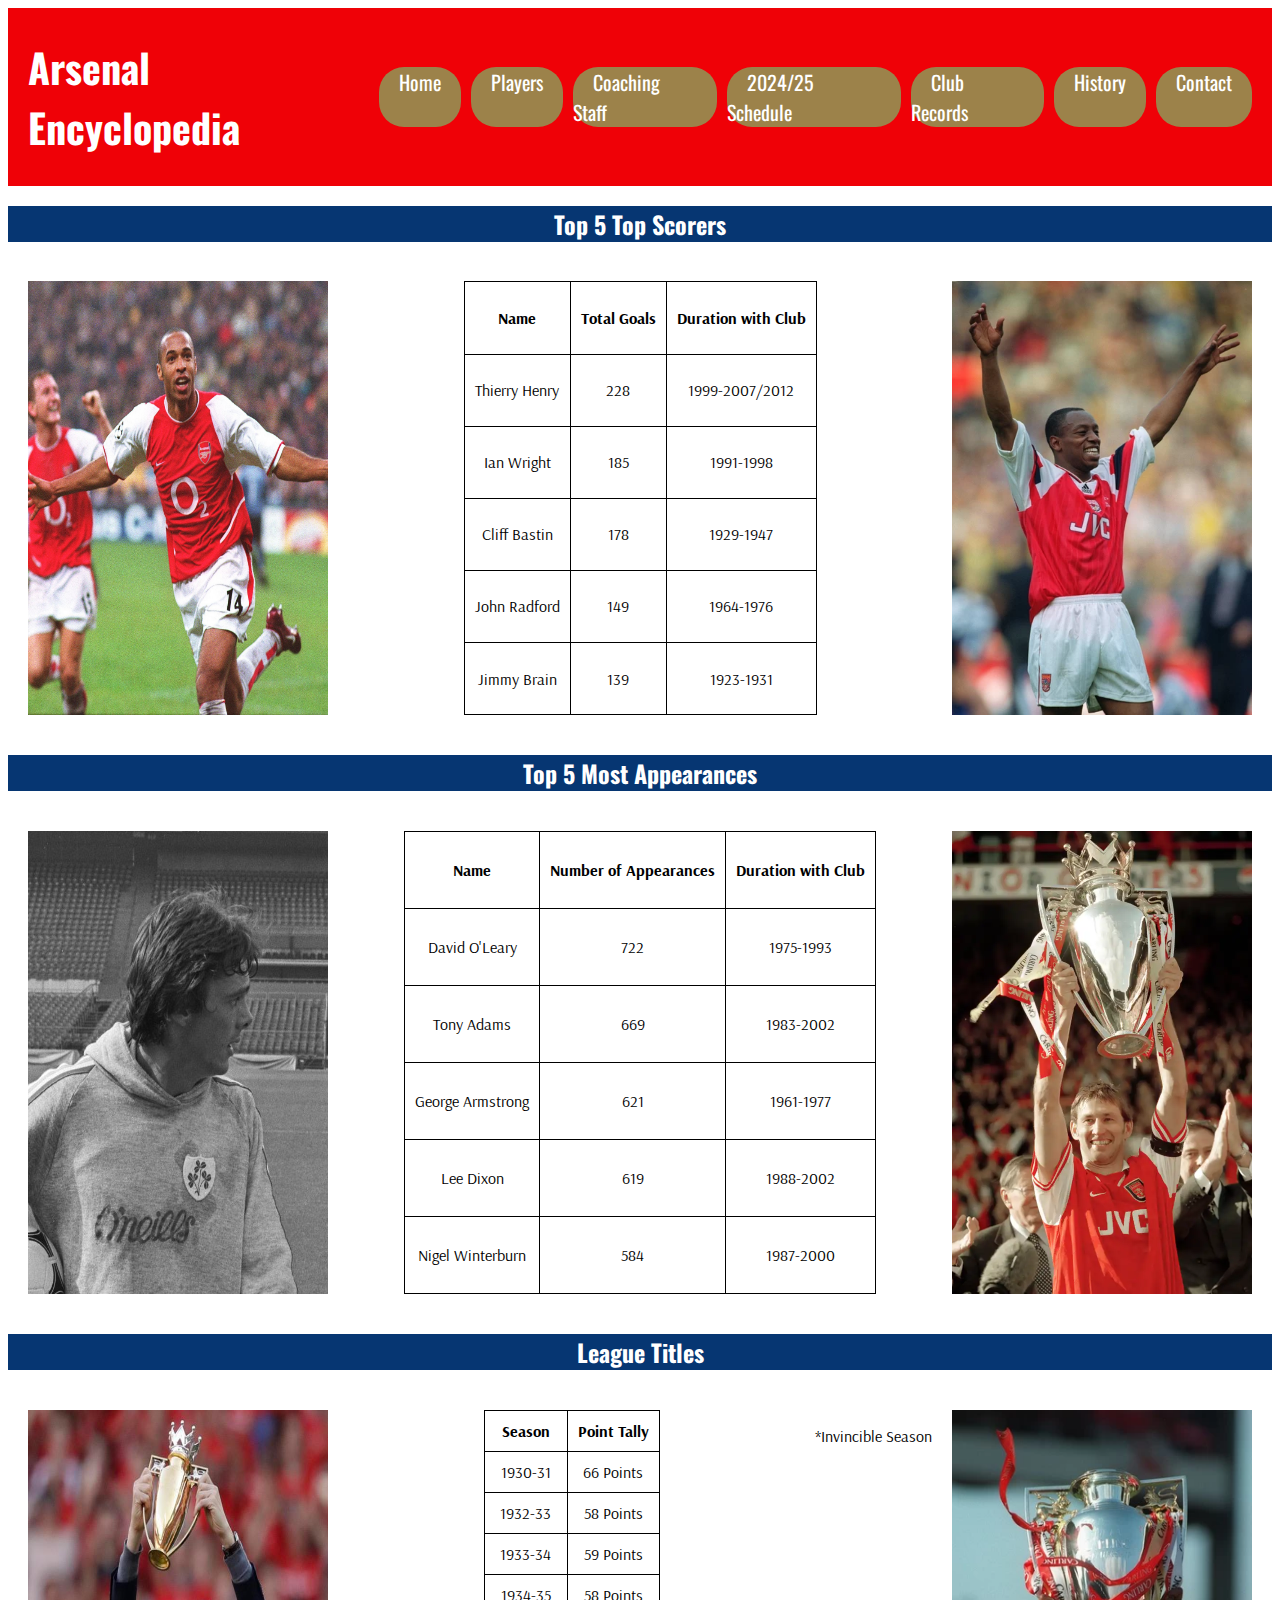
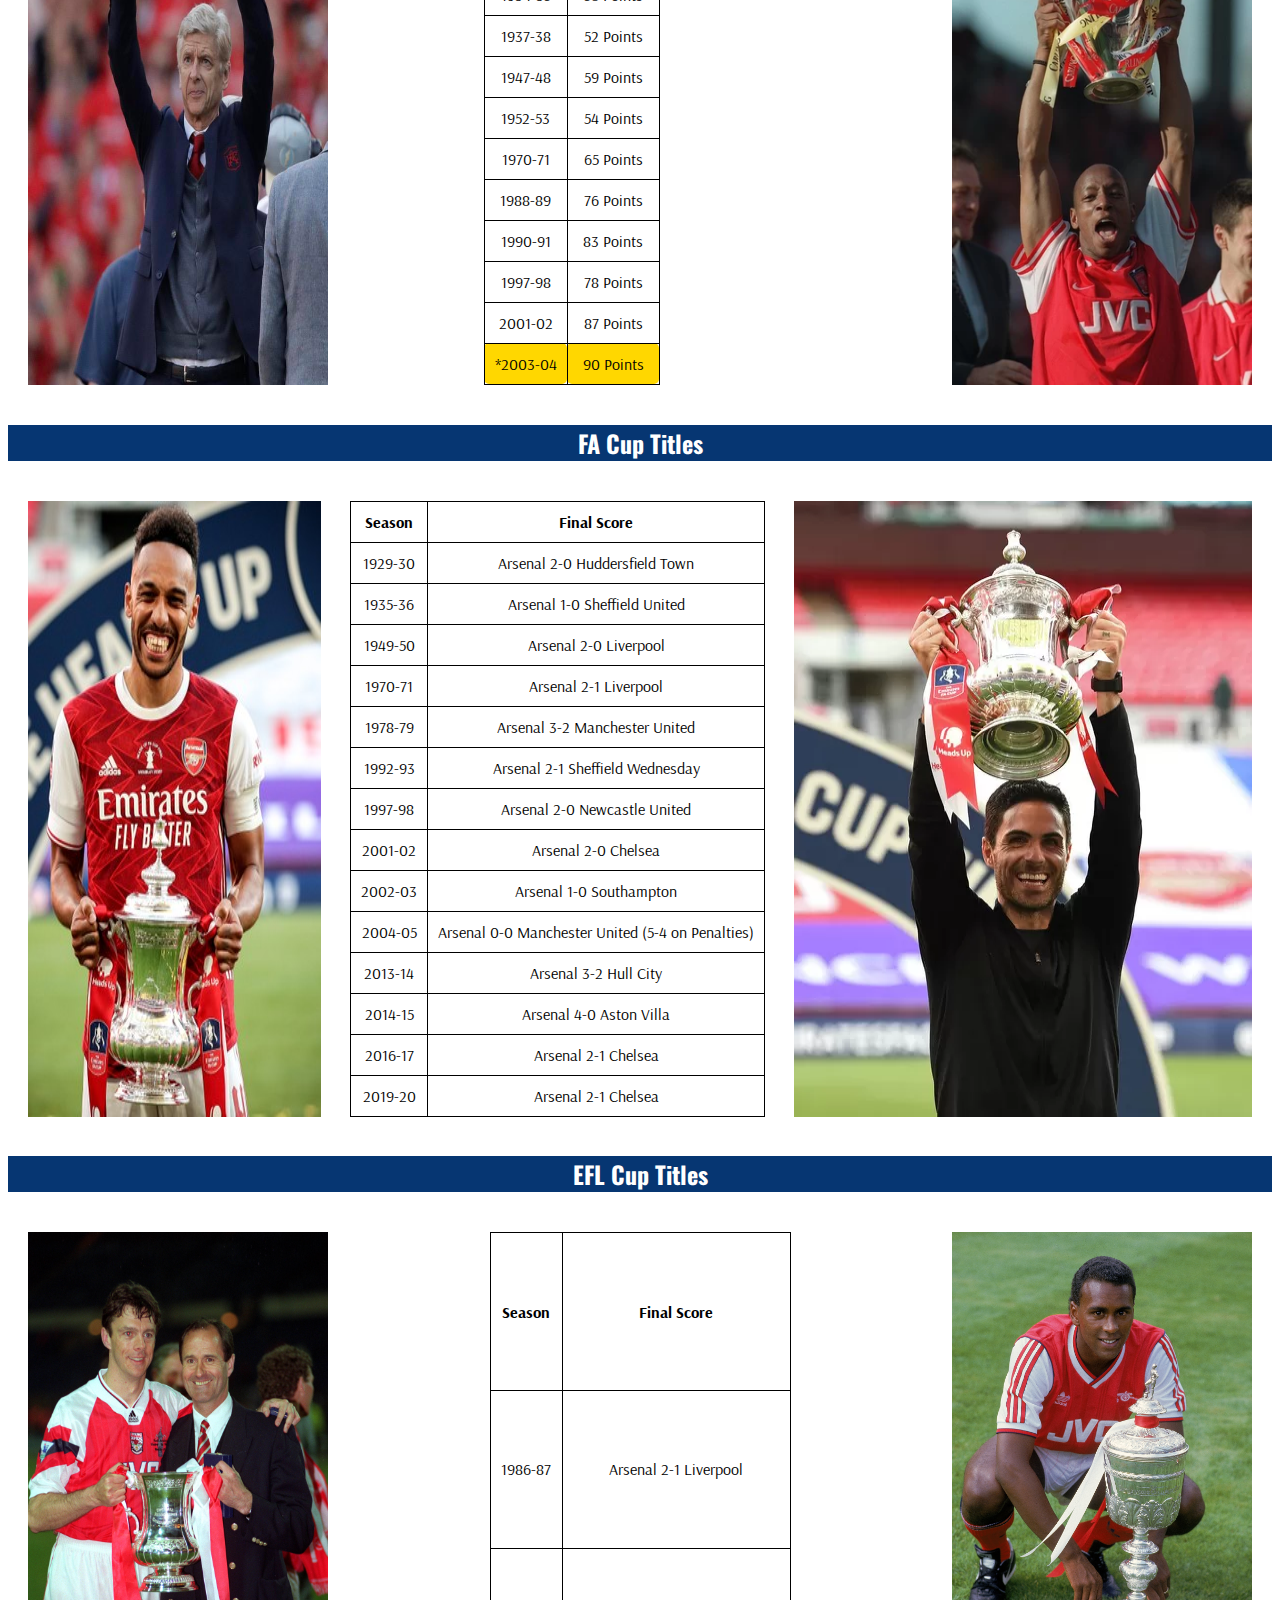
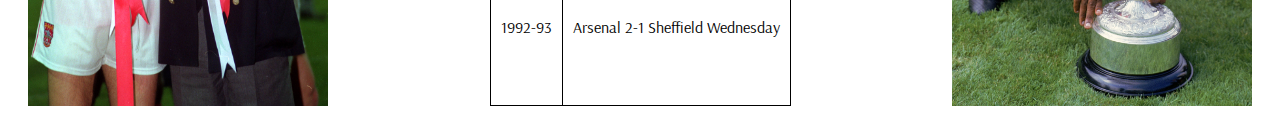
<file: records.html>
<html lang="en">
<head>
    <meta charset="UTF-8">
    <meta http-equiv="X-UA-Compatible" content="IE=edge">
    <meta name="viewport" content="width=device-width, initial-scale=1.0">
    <title>Club Records</title>
    <link rel="shortcut icon" href="./images/favicon.png" type="image/x-icon">
    <link rel="stylesheet" href="./records.css">
    <link rel="preconnect" href="https://fonts.googleapis.com">
    <link rel="preconnect" href="https://fonts.gstatic.com" crossorigin>
    <link href="https://fonts.googleapis.com/css2?family=Arsenal:ital,wght@0,400;0,700;1,400;1,700&family=Oswald:wght@300&display=swap" rel="stylesheet">
</head>
<body>
    <!--Nav Bar-->
    <header>
      <nav class="nav_bar">
        <h1><a href="./index.html">Arsenal Encyclopedia</a></h1>
        <ul id="nav_bar_text">
            <li><a href="./index.html">Home</a></li>
            <li><a href="./players.html">Players</a></li>
            <li><a href="./staff.html">Coaching Staff</a></li>
            <li><a href="./schedule.html">2024/25 Schedule</a></li>
            <li><a href="./records.html">Club Records</a></li>
            <li><a href="./history.html">History</a></li>
            <li><a href="./contact.html">Contact</a></li>
        </ul>
      </nav>  
    </header> 

    <!-- Main Area -->

    <!-- Top Scorers -->
    <section id="top_scorers">
        <h2>Top 5 Top Scorers</h2>
        <div class="scorers-content">
            <img src="./images/Henry.jpg" alt="Thierry Henry">
            <table>
                <tr>
                    <th>Name</th>
                    <th>Total Goals</th>
                    <th>Duration with Club</th>
                </tr>
                <tr>
                    <td>Thierry Henry</td>
                    <td>228</td>
                    <td>1999-2007/2012</td>
                </tr>
                <tr>
                    <td>Ian Wright</td>
                    <td>185</td>
                    <td>1991-1998</td>
                </tr>
                <tr>
                    <td>Cliff Bastin</td>
                    <td>178</td>
                    <td>1929-1947</td>
                </tr>
                <tr>
                    <td>John Radford</td>
                    <td>149</td>
                    <td>1964-1976</td>
                </tr>
                <tr>
                    <td>Jimmy Brain</td>
                    <td>139</td>
                    <td>1923-1931</td>
                </tr>
            </table>
            <img src="./images/Wright.webp" alt="Ian Wright">
        </div>
    </section>

    <!-- Most Appearances -->
    <section id="most_appearances">
        <h2>Top 5 Most Appearances</h2>
        <div class="appearance-content">
            <img src="./images/O'Leary.jpg" alt="David O'Leary">
            <table>
                <tr>
                    <th>Name</th>
                    <th>Number of Appearances</th>
                    <th>Duration with Club</th>
                </tr>
                <tr>
                    <td>David O'Leary</td>
                    <td>722</td>
                    <td>1975-1993</td>
                </tr>
                <tr>
                    <td>Tony Adams</td>
                    <td>669</td>
                    <td>1983-2002</td>
                </tr>
                <tr>
                    <td>George Armstrong</td>
                    <td>621</td>
                    <td>1961-1977</td>
                </tr>
                <tr>
                    <td>Lee Dixon</td>
                    <td>619</td>
                    <td>1988-2002</td>
                </tr>
                <tr>
                    <td>Nigel Winterburn</td>
                    <td>584</td>
                    <td>1987-2000</td>
                </tr>
            </table>
            <img src="./images/Adams.webp" alt="Tony Adams">
        </div>
    </section>

    <!-- League Titles -->
    <section id="league_titles">
        <h2>League Titles</h2>
        <div class="league-titles">
            <img src="./images/Wenger.jpg" alt="Wenger">
            <table>
                <tr>
                    <th>Season</th>
                    <th>Point Tally</th>
                </tr>
                <tr>
                    <td>1930-31</td>
                    <td>66 Points</td>
                </tr>
                <tr>
                    <td>1932-33</td>
                    <td>58 Points</td>
                </tr>
                <tr>
                    <td>1933-34</td>
                    <td>59 Points</td>
                </tr>
                <tr>
                    <td>1934-35</td>
                    <td>58 Points</td>
                </tr>
                <tr>
                    <td>1937-38</td>
                    <td>52 Points</td>
                </tr>
                <tr>
                    <td>1947-48</td>
                    <td>59 Points</td>
                </tr>
                <tr>
                    <td>1952-53</td>
                    <td>54 Points</td>
                </tr>
                <tr>
                    <td>1970-71</td>
                    <td>65 Points</td>
                </tr>
                <tr>
                    <td>1988-89</td>
                    <td>76 Points</td>
                </tr>
                <tr>
                    <td>1990-91</td>
                    <td>83 Points</td>
                </tr>
                <tr>
                    <td>1997-98</td>
                    <td>78 Points</td>
                </tr>
                <tr>
                    <td>2001-02</td>
                    <td>87 Points</td>
                </tr>
                <tr>
                    <td class="invincible">*2003-04</td>
                    <td class="invincible">90 Points</td>
                </tr>
            </table>
            <p>*Invincible Season</p>
            <img src="./images/PremChamps.webp" alt="Premier League Champs">
        </div>
    </section>

    <!-- FA Cup Titles -->
    <section id="fa_titles">
        <h2>FA Cup Titles</h2>
        <div class="fa-titles">
            <img src="./images/Auba.jpg" alt="Aubameyang holding FA Cup trophy">
            <table>
                <tr>
                    <th>Season</th>
                    <th>Final Score</th>
                </tr>
                <tr>
                    <td>1929-30</td>
                    <td>Arsenal 2-0 Huddersfield Town</td>
                </tr>
                <tr>
                    <td>1935-36</td>
                    <td>Arsenal 1-0 Sheffield United</td>
                </tr>
                <tr>
                    <td>1949-50</td>
                    <td>Arsenal 2-0 Liverpool</td>
                </tr>
                <tr>
                    <td>1970-71</td>
                    <td>Arsenal 2-1 Liverpool</td>
                </tr>
                <tr>
                    <td>1978-79</td>
                    <td>Arsenal 3-2 Manchester United</td>
                </tr>
                <tr>
                    <td>1992-93</td>
                    <td>Arsenal 2-1 Sheffield Wednesday</td>
                </tr>
                <tr>
                    <td>1997-98</td>
                    <td>Arsenal 2-0 Newcastle United</td>
                </tr>
                <tr>
                    <td>2001-02</td>
                    <td>Arsenal 2-0 Chelsea</td>
                </tr>
                <tr>
                    <td>2002-03</td>
                    <td>Arsenal 1-0 Southampton</td>
                </tr>
                <tr>
                    <td>2004-05</td>
                    <td>Arsenal 0-0 Manchester United (5-4 on Penalties)</td>
                </tr>
                <tr>
                    <td>2013-14</td>
                    <td>Arsenal 3-2 Hull City</td>
                </tr>
                <tr>
                    <td>2014-15</td>
                    <td>Arsenal 4-0 Aston Villa</td>
                </tr>
                <tr>
                    <td>2016-17</td>
                    <td>Arsenal 2-1 Chelsea</td>
                </tr>
                <tr>
                    <td>2019-20</td>
                    <td>Arsenal 2-1 Chelsea</td>
                </tr>
            </table>
            <img src="./images/Arteta.webp" alt="Mikel Arteta holding FA Cup trophy">
        </div>
    </section>

     <!-- League Cup Titles -->
    <section id="league_cup_titles">
        <h2>EFL Cup Titles</h2>
        <div class="league-cup-titles">
            <img src="./images/EFLCup.jpg" alt="EFL Cup Celebrations">
            <table>
                <tr>
                    <th>Season</th>
                    <th>Final Score</th>
                </tr>
                <tr>
                    <td>1986-87</td>
                    <td>Arsenal 2-1 Liverpool</td>
                </tr>
                <tr>
                    <td>1992-93</td>
                    <td>Arsenal 2-1 Sheffield Wednesday</td>
                </tr>
            </table>
            <img src="./images/Rocky.jpg" alt="David Rocastle">
        </div>
    </section>
</body>
</html>
</file>
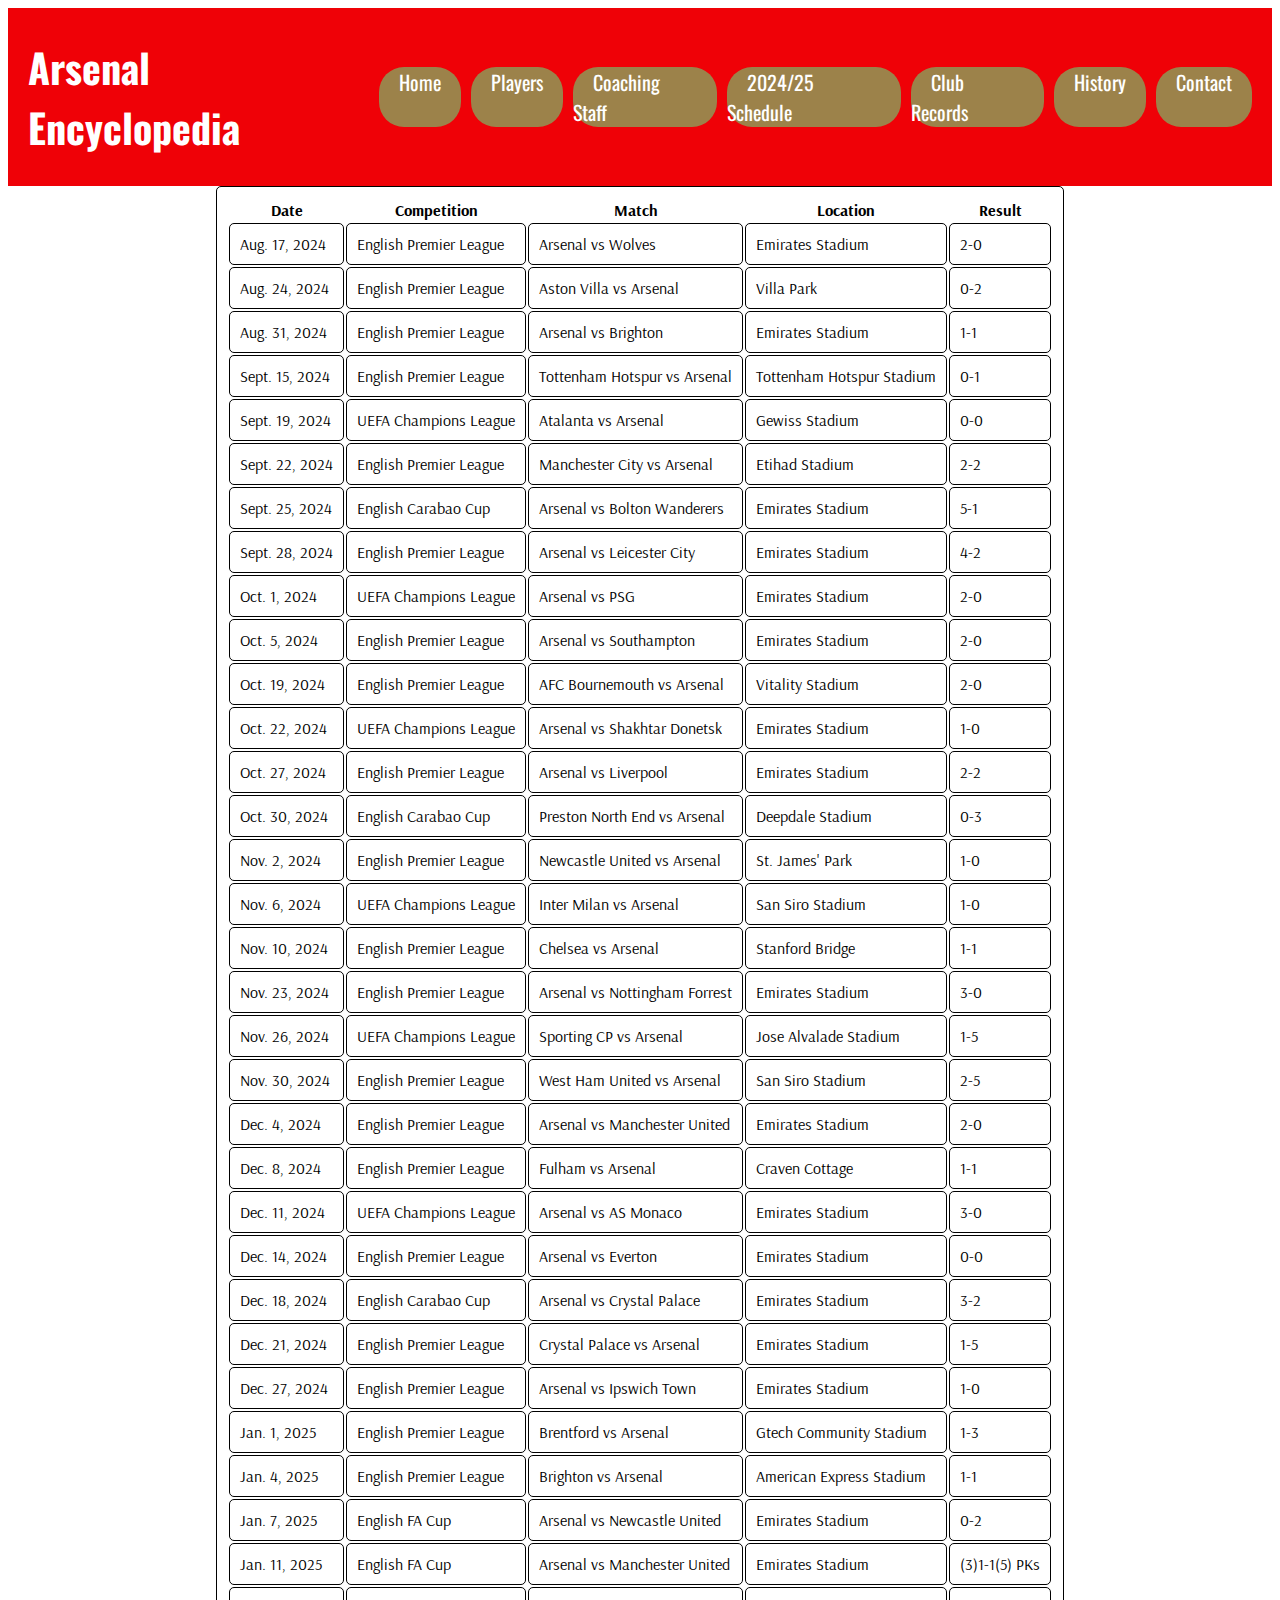
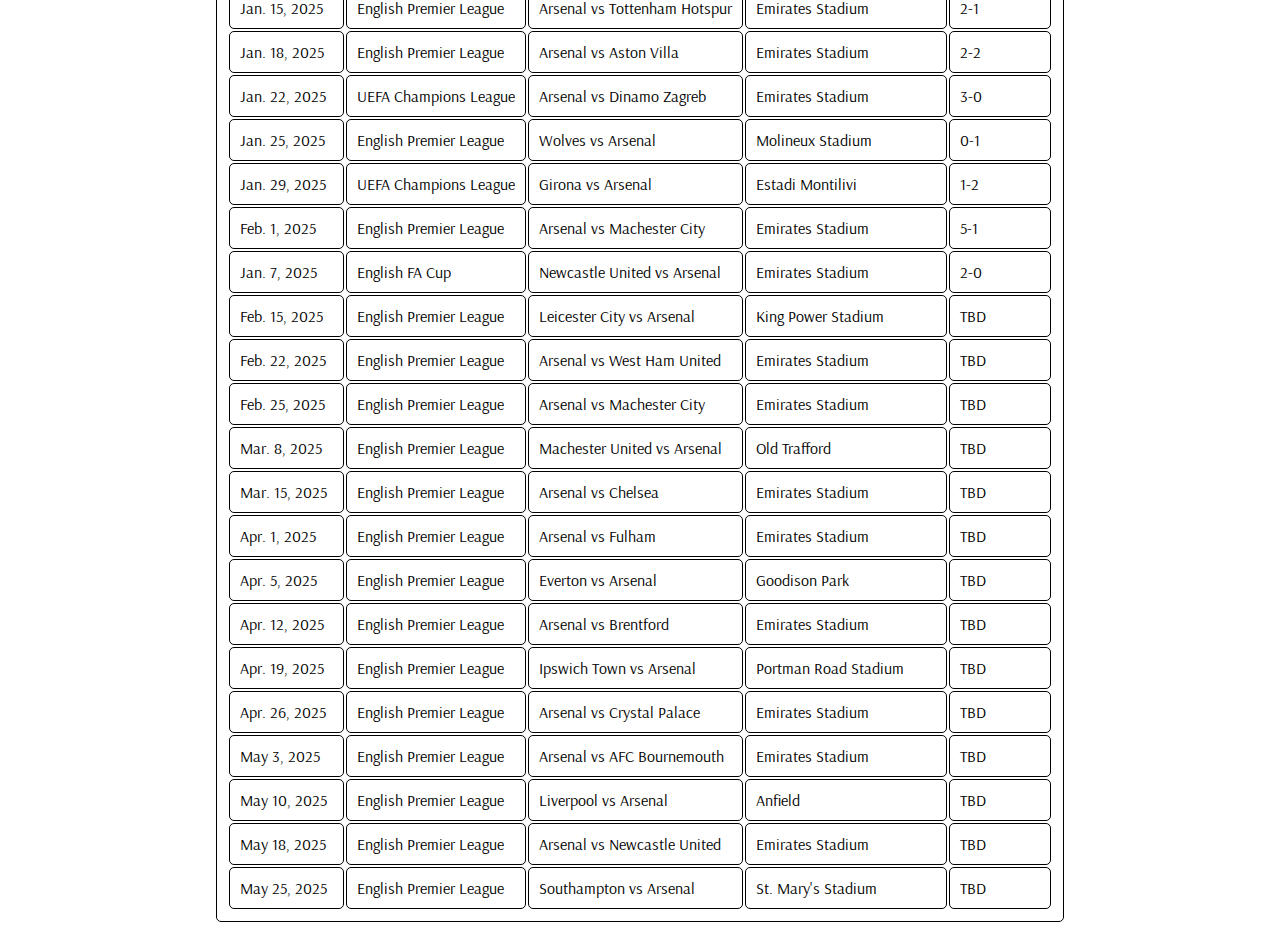
<file: schedule.html>
<html lang="en">
<head>
    <meta charset="UTF-8">
    <meta http-equiv="X-UA-Compatible" content="IE=edge">
    <meta name="viewport" content="width=device-width, initial-scale=1.0">
    <title>24/25 Schedule</title>
    <link rel="shortcut icon" href="./images/favicon.png" type="image/x-icon">
    <link rel="stylesheet" href="./schedule.css">
    <link rel="preconnect" href="https://fonts.googleapis.com">
    <link rel="preconnect" href="https://fonts.gstatic.com" crossorigin>
    <link href="https://fonts.googleapis.com/css2?family=Arsenal:ital,wght@0,400;0,700;1,400;1,700&family=Oswald:wght@300&display=swap" rel="stylesheet">
</head>
<body>
    <!--Nav Bar-->
    <header>
      <nav class="nav_bar">
        <h1><a href="./index.html">Arsenal Encyclopedia</a></h1>
        <ul id="nav_bar_text">
            <li><a href="./index.html">Home</a></li>
            <li><a href="./players.html">Players</a></li>
            <li><a href="./staff.html">Coaching Staff</a></li>
            <li><a href="./schedule.html">2024/25 Schedule</a></li>
            <li><a href="./records.html">Club Records</a></li>
            <li><a href="./history.html">History</a></li>
            <li><a href="./contact.html">Contact</a></li>
        </ul>
      </nav>  
    </header> 
    
    <!-- Arsenal Results and Fixtures -->
    <section>
        <table>
            <tr>
                <th>Date</th>
                <th>Competition</th>
                <th>Match</th>
                <th>Location</th>
                <th>Result</th>
            </tr>
            <tr>
                <td>Aug. 17, 2024</td>
                <td>English Premier League</td>
                <td>Arsenal vs Wolves</td>
                <td>Emirates Stadium</td>
                <td>2-0</td>
            </tr>
            <tr>
                <td>Aug. 24, 2024</td>
                <td>English Premier League</td>
                <td>Aston Villa vs Arsenal</td>
                <td>Villa Park</td>
                <td>0-2</td>
            </tr>
            <tr>
                <td>Aug. 31, 2024</td>
                <td>English Premier League</td>
                <td>Arsenal vs Brighton</td>
                <td>Emirates Stadium</td>
                <td>1-1</td>
            </tr>
            <tr>
                <td>Sept. 15, 2024</td>
                <td>English Premier League</td>
                <td>Tottenham Hotspur vs Arsenal</td>
                <td>Tottenham Hotspur Stadium</td>
                <td>0-1</td>
            </tr>
            <tr>
                <td>Sept. 19, 2024</td>
                <td>UEFA Champions League</td>
                <td>Atalanta vs Arsenal</td>
                <td>Gewiss Stadium</td>
                <td>0-0</td>
            </tr>
            <tr>
                <td>Sept. 22, 2024</td>
                <td>English Premier League</td>
                <td>Manchester City vs Arsenal</td>
                <td>Etihad Stadium</td>
                <td>2-2</td>
            </tr>
            <tr>
                <td>Sept. 25, 2024</td>
                <td>English Carabao Cup</td>
                <td>Arsenal vs Bolton Wanderers</td>
                <td>Emirates Stadium</td>
                <td>5-1</td>
            </tr>
            <tr>
                <td>Sept. 28, 2024</td>
                <td>English Premier League</td>
                <td>Arsenal vs Leicester City</td>
                <td>Emirates Stadium</td>
                <td>4-2</td>
            </tr>
            <tr>
                <td>Oct. 1, 2024</td>
                <td>UEFA Champions League</td>
                <td>Arsenal vs PSG</td>
                <td>Emirates Stadium</td>
                <td>2-0</td>
            </tr>
            <tr>
                <td>Oct. 5, 2024</td>
                <td>English Premier League</td>
                <td>Arsenal vs Southampton</td>
                <td>Emirates Stadium</td>
                <td>2-0</td>
            </tr>
            <tr>
                <td>Oct. 19, 2024</td>
                <td>English Premier League</td>
                <td>AFC Bournemouth vs Arsenal</td>
                <td>Vitality Stadium</td>
                <td>2-0</td>
            </tr>
            <tr>
                <td>Oct. 22, 2024</td>
                <td>UEFA Champions League</td>
                <td>Arsenal vs Shakhtar Donetsk</td>
                <td>Emirates Stadium</td>
                <td>1-0</td>
            </tr>
            <tr>
                <td>Oct. 27, 2024</td>
                <td>English Premier League</td>
                <td>Arsenal vs Liverpool</td>
                <td>Emirates Stadium</td>
                <td>2-2</td>
            </tr>
            <tr>
                <td>Oct. 30, 2024</td>
                <td>English Carabao Cup</td>
                <td>Preston North End vs Arsenal</td>
                <td>Deepdale Stadium</td>
                <td>0-3</td>
            </tr>
            <tr>
                <td>Nov. 2, 2024</td>
                <td>English Premier  League</td>
                <td>Newcastle United vs Arsenal</td>
                <td>St. James' Park</td>
                <td>1-0</td>
            </tr>
            <tr>
                <td>Nov. 6, 2024</td>
                <td>UEFA Champions League</td>
                <td>Inter Milan vs Arsenal</td>
                <td>San Siro Stadium</td>
                <td>1-0</td>
            </tr>
            <tr>
                <td>Nov. 10, 2024</td>
                <td>English Premier League</td>
                <td>Chelsea vs Arsenal</td>
                <td>Stanford Bridge</td>
                <td>1-1</td>
            </tr>
            <tr>
                <td>Nov. 23, 2024</td>
                <td>English Premier League</td>
                <td>Arsenal vs Nottingham Forrest</td>
                <td>Emirates Stadium</td>
                <td>3-0</td>
            </tr>
            <tr>
                <td>Nov. 26, 2024</td>
                <td>UEFA Champions League</td>
                <td>Sporting CP vs Arsenal</td>
                <td>Jose Alvalade Stadium</td>
                <td>1-5</td>
            </tr>
            <tr>
                <td>Nov. 30, 2024</td>
                <td>English Premier League</td>
                <td>West Ham United vs Arsenal</td>
                <td>San Siro Stadium</td>
                <td>2-5</td>
            </tr>
            <tr>
                <td>Dec. 4, 2024</td>
                <td>English Premier League</td>
                <td>Arsenal vs Manchester United</td>
                <td>Emirates Stadium</td>
                <td>2-0</td>
            </tr>
            <tr>
                <td>Dec. 8, 2024</td>
                <td>English Premier League</td>
                <td>Fulham vs Arsenal</td>
                <td>Craven Cottage</td>
                <td>1-1</td>
            </tr>
            <tr>
                <td>Dec. 11, 2024</td>
                <td>UEFA Champions League</td>
                <td>Arsenal vs AS Monaco</td>
                <td>Emirates Stadium</td>
                <td>3-0</td>
            </tr>
            <tr>
                <td>Dec. 14, 2024</td>
                <td>English Premier League</td>
                <td>Arsenal vs Everton</td>
                <td>Emirates Stadium</td>
                <td>0-0</td>
            </tr>
            <tr>
                <td>Dec. 18, 2024</td>
                <td>English Carabao Cup</td>
                <td>Arsenal vs Crystal Palace</td>
                <td>Emirates Stadium</td>
                <td>3-2</td>
            </tr>
            <tr>
                <td>Dec. 21, 2024</td>
                <td>English Premier League</td>
                <td>Crystal Palace vs Arsenal</td>
                <td>Emirates Stadium</td>
                <td>1-5</td>
            </tr>
            <tr>
                <td>Dec. 27, 2024</td>
                <td>English Premier League</td>
                <td>Arsenal vs Ipswich Town</td>
                <td>Emirates Stadium</td>
                <td>1-0</td>
            </tr>
            <tr>
                <td>Jan. 1, 2025</td>
                <td>English Premier League</td>
                <td>Brentford vs Arsenal</td>
                <td>Gtech Community Stadium</td>
                <td>1-3</td>
            </tr>
            <tr>
                <td>Jan. 4, 2025</td>
                <td>English Premier League</td>
                <td>Brighton vs Arsenal</td>
                <td>American Express Stadium</td>
                <td>1-1</td>
            </tr>
            <tr>
                <td>Jan. 7, 2025</td>
                <td>English FA Cup</td>
                <td>Arsenal vs Newcastle United</td>
                <td>Emirates Stadium</td>
                <td>0-2</td>
            </tr>
            <tr>
                <td>Jan. 11, 2025</td>
                <td>English FA Cup</td>
                <td>Arsenal vs Manchester United</td>
                <td>Emirates Stadium</td>
                <td>(3)1-1(5) PKs</td>
            </tr>
            <tr>
                <td>Jan. 15, 2025</td>
                <td>English Premier League</td>
                <td>Arsenal vs Tottenham Hotspur</td>
                <td>Emirates Stadium</td>
                <td>2-1</td>
            </tr>
            <tr>
                <td>Jan. 18, 2025</td>
                <td>English Premier League</td>
                <td>Arsenal vs Aston Villa</td>
                <td>Emirates Stadium</td>
                <td>2-2</td>
            </tr>
            <tr>
                <td>Jan. 22, 2025</td>
                <td>UEFA Champions League</td>
                <td>Arsenal vs Dinamo Zagreb</td>
                <td>Emirates Stadium</td>
                <td>3-0</td>
            </tr>
            <tr>
                <td>Jan. 25, 2025</td>
                <td>English Premier League</td>
                <td>Wolves vs Arsenal</td>
                <td>Molineux Stadium</td>
                <td>0-1</td>
            </tr>
            <tr>
                <td>Jan. 29, 2025</td>
                <td>UEFA Champions League</td>
                <td>Girona vs Arsenal</td>
                <td>Estadi Montilivi</td>
                <td>1-2</td>
            </tr>
            <tr>
                <td>Feb. 1, 2025</td>
                <td>English Premier League</td>
                <td>Arsenal vs Machester City</td>
                <td>Emirates Stadium</td>
                <td>5-1</td>
            </tr>
            <tr>
                <td>Jan. 7, 2025</td>
                <td>English FA Cup</td>
                <td>Newcastle United vs Arsenal</td>
                <td>Emirates Stadium</td>
                <td>2-0</td>
            </tr>
            <tr>
                <td>Feb. 15, 2025</td>
                <td>English Premier League</td>
                <td>Leicester City vs Arsenal</td>
                <td>King Power Stadium</td>
                <td>TBD</td>
            </tr>
            <tr>
                <td>Feb. 22, 2025</td>
                <td>English Premier League</td>
                <td>Arsenal vs West Ham United</td>
                <td>Emirates Stadium</td>
                <td>TBD</td>
            </tr>
            <tr>
                <td>Feb. 25, 2025</td>
                <td>English Premier League</td>
                <td>Arsenal vs Machester City</td>
                <td>Emirates Stadium</td>
                <td>TBD</td>
            </tr>
            <tr>
                <td>Mar. 8, 2025</td>
                <td>English Premier League</td>
                <td>Machester United vs Arsenal</td>
                <td>Old Trafford</td>
                <td>TBD</td>
            </tr>
            <tr>
                <td>Mar. 15, 2025</td>
                <td>English Premier League</td>
                <td>Arsenal vs Chelsea</td>
                <td>Emirates Stadium</td>
                <td>TBD</td>
            </tr>
            <tr>
                <td>Apr. 1, 2025</td>
                <td>English Premier League</td>
                <td>Arsenal vs Fulham</td>
                <td>Emirates Stadium</td>
                <td>TBD</td>
            </tr>
            <tr>
                <td>Apr. 5, 2025</td>
                <td>English Premier League</td>
                <td>Everton vs Arsenal</td>
                <td>Goodison Park</td>
                <td>TBD</td>
            </tr>
            <tr>
                <td>Apr. 12, 2025</td>
                <td>English Premier League</td>
                <td>Arsenal vs Brentford</td>
                <td>Emirates Stadium</td>
                <td>TBD</td>
            </tr>
            <tr>
                <td>Apr. 19, 2025</td>
                <td>English Premier League</td>
                <td>Ipswich Town vs Arsenal</td>
                <td>Portman Road Stadium</td>
                <td>TBD</td>
            </tr>
            <tr>
                <td>Apr. 26, 2025</td>
                <td>English Premier League</td>
                <td>Arsenal vs Crystal Palace</td>
                <td>Emirates Stadium</td>
                <td>TBD</td>
            </tr>
            <tr>
                <td>May 3, 2025</td>
                <td>English Premier League</td>
                <td>Arsenal vs AFC Bournemouth</td>
                <td>Emirates Stadium</td>
                <td>TBD</td>
            </tr>
            <tr>
                <td>May 10, 2025</td>
                <td>English Premier League</td>
                <td>Liverpool vs Arsenal</td>
                <td>Anfield</td>
                <td>TBD</td>
            </tr>
            <tr>
                <td>May 18, 2025</td>
                <td>English Premier League</td>
                <td>Arsenal vs Newcastle United</td>
                <td>Emirates Stadium</td>
                <td>TBD</td>
            </tr>
            <tr>
                <td>May 25, 2025</td>
                <td>English Premier League</td>
                <td>Southampton vs Arsenal</td>
                <td>St. Mary's Stadium</td>
                <td>TBD</td>
            </tr>
        </table>
    </section>
</body>
</html>
</file>
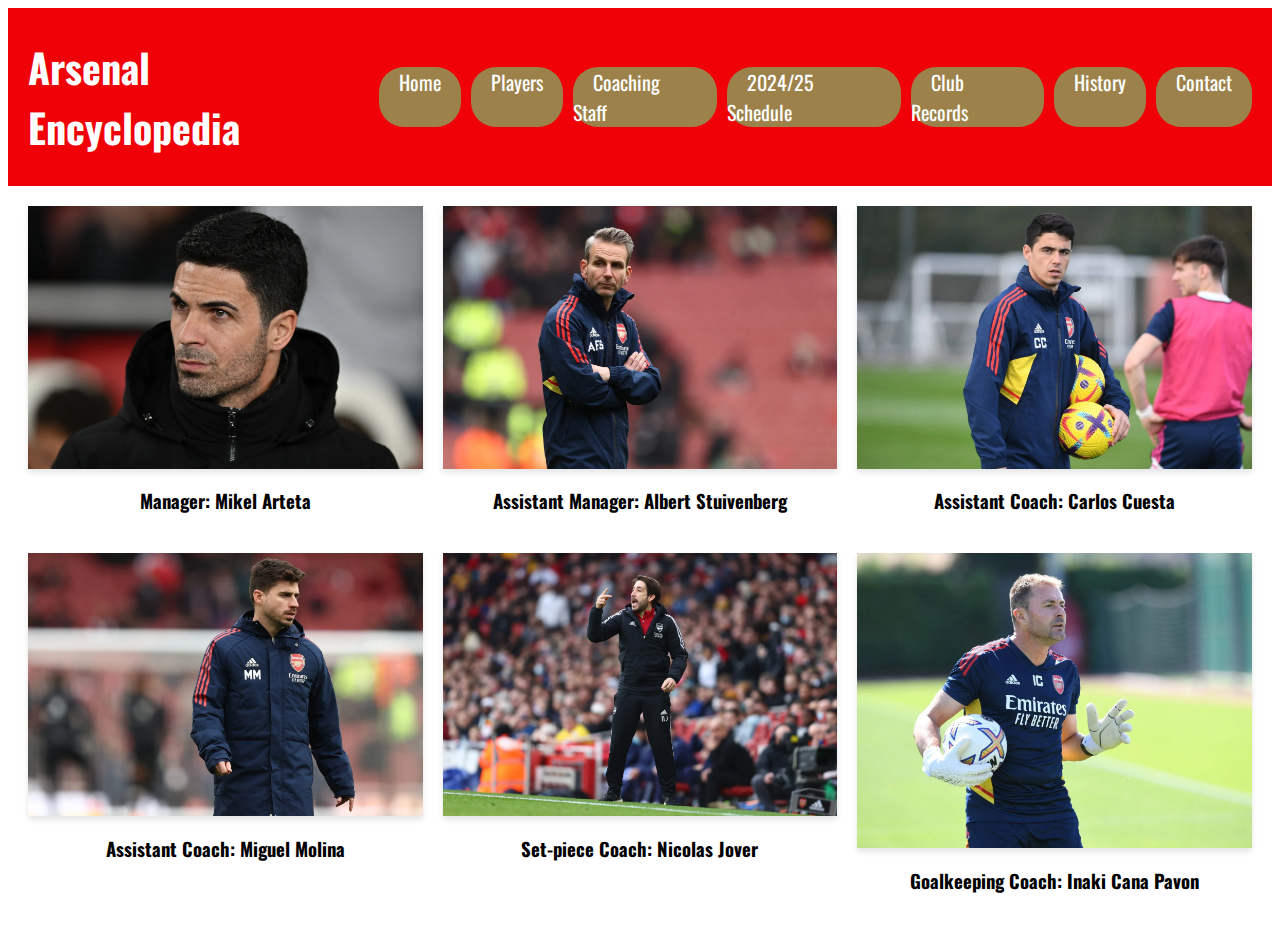
<file: staff.html>
<html lang="en">
<head>
    <meta charset="UTF-8">
    <meta http-equiv="X-UA-Compatible" content="IE=edge">
    <meta name="viewport" content="width=device-width, initial-scale=1.0">
    <title>Coaching Staff</title>
    <link rel="shortcut icon" href="./images/favicon.png" type="image/x-icon">
    <link rel="stylesheet" href="./staff.css">
    <link rel="preconnect" href="https://fonts.googleapis.com">
    <link rel="preconnect" href="https://fonts.gstatic.com" crossorigin>
    <link href="https://fonts.googleapis.com/css2?family=Arsenal:ital,wght@0,400;0,700;1,400;1,700&family=Oswald:wght@300&display=swap" rel="stylesheet">
</head>
<body>
    <!--Nav Bar-->
    <header>
      <nav class="nav_bar">
        <h1><a href="./index.html">Arsenal Encyclopedia</a></h1>
        <ul id="nav_bar_text">
            <li><a href="./index.html">Home</a></li>
            <li><a href="./players.html">Players</a></li>
            <li><a href="./staff.html">Coaching Staff</a></li>
            <li><a href="./schedule.html">2024/25 Schedule</a></li>
            <li><a href="./records.html">Club Records</a></li>
            <li><a href="./history.html">History</a></li>
            <li><a href="./contact.html">Contact</a></li>
        </ul>
      </nav>  
    </header>

    <!-- Coaching Staff -->
    <section id="staff">
        <a href="https://en.wikipedia.org/wiki/Mikel_Arteta" target="_blank"><img src="./images/ArtetaStaff.webp" alt="Mikel Arteta"><h3>Manager: Mikel Arteta</h3></a>
        <a href="https://en.wikipedia.org/wiki/Albert_Stuivenberg" target="_blank"><img src="./images/Albert.webp" alt="Albert Stuivenberg"><h3>Assistant Manager: Albert Stuivenberg</h3></a>
        <a href="https://en.wikipedia.org/wiki/Carlos_Cuesta_(football_manager)" target="_blank"><img src="./images/Cuesta.webp" alt="Carlos Cuesta"><h3>Assistant Coach: Carlos Cuesta</h3></a>
        <a href="https://en.wikipedia.org/wiki/Miguel_Molina_(footballer)" target="_blank"><img src="./images/Molina.webp" alt="Miguel Molina"><h3>Assistant Coach: Miguel Molina</h3></a>
        <a href="https://en.wikipedia.org/wiki/Nicolas_Jover" target="_blank"><img src="./images/Jover.webp" alt="Nicolas Jover"><h3>Set-piece Coach: Nicolas Jover</h3></a>
        <a href="https://en.wikipedia.org/wiki/I%C3%B1aki_Ca%C3%B1a" target="_blank"><img src="./images/Inaki.webp" alt="Inaki Cana Pavon"><h3>Goalkeeping Coach: Inaki Cana Pavon</h3></a>
    </section>
</body>
</html>
</file>
<file: contact.css>
/* Nav Bar Styling */
.nav_bar {
    display: flex; /* Enables Flexbox */
    justify-content: space-between; /* Aligns items with space between */
    align-items: center; /* Vertically centers items */
    padding: 0px 20px; /* Adds padding inside the navbar */
    background-color: #EF0107; /* Background color for the header */
    font-size: 20px; /* changing font size */
}

#nav_bar_text {
    display: flex; /* Makes the navigation links inline */
    list-style: none; /* Removes bullet points */
    margin: 0; /* Removes default margin */
    padding: 0; /* Removes default padding */
}

#nav_bar_text li {
    margin-left: 10px; /* Adds space between nav links */
    border-radius: 25px;
}

#nav_bar_text a {
    text-decoration: none; /* Removes underline from links */
    color: white; /* Sets text color for links */
    font-size: 20px; /* Sets font size for links */
    padding: 5px 20px; /* Adds clickable padding */
    background-color: transparent; /* Removes background for links */
}

#nav_bar_text a:hover, .nav_bar a:hover {
    color: #063672; /* Changes color on hover */
    transition: 0.3s ease; /* Smooth hover transition */
}

h1 a {
    text-decoration: none; /* Removes underline from the title link */
    color: white; /* Sets title color */
}


header{
    background-color: #EF0107;
    padding: 2px 0;   
}

li{
    background-color:#9C824A;
}

/* Button Styling */
.main_area{
    text-align: center;
}

button{
    background-color: #EF0107;
    border: none;
    padding: 20px 30px;
    font-size: 20px;
    font-weight: bold;
    cursor: pointer;
    border-radius: 25px;
    margin: 20px auto;
    display: flex;
}

button a{
    text-decoration: none;
    color: white;
}

button:hover{
    background-color: #9C824A;
    color: #063672;
    transition: background-color 0.3s ease;
}

.main_area h2{
    text-align: center;
    font-size: 48px;
    font-weight: bold;
}

/* Fonts */

h1, h2, li, .main_area a, .nav_bar, #submit{
    font-family: 'Oswald', sans-serif;
}

body{
    font-family: 'Arsenal', sans-serif;
}

/* Form Styling */
#form{
    text-align: center;
}

#message{
    width: 25%; 
    height: 100px;
    font-size: 12px;
    padding: 10px; 
    box-sizing: border-box;
    border-radius: 5px;
}

.contact-form label{
    font-size: 20px;
}

.contact-form{
    border: 2px solid #063672;
    border-radius: 3px;
}

.contact-form form{
    text-align: center;
}

#submit{
    background-color: #9C824A;
    color: white;
    padding: 5px 10px;
    font-size: 20px
}
</file>
<file: form_thanks.css>
/* Nav Bar Styling */
.nav_bar {
    display: flex; /* Enables Flexbox */
    justify-content: space-between; /* Aligns items with space between */
    align-items: center; /* Vertically centers items */
    padding: 0px 20px; /* Adds padding inside the navbar */
    background-color: #EF0107; /* Background color for the header */
    font-size: 20px; /* changing font size */
}

#nav_bar_text {
    display: flex; /* Makes the navigation links inline */
    list-style: none; /* Removes bullet points */
    margin: 0; /* Removes default margin */
    padding: 0; /* Removes default padding */
}

#nav_bar_text li {
    margin-left: 10px; /* Adds space between nav links */
    border-radius: 25px;
}

#nav_bar_text a {
    text-decoration: none; /* Removes underline from links */
    color: white; /* Sets text color for links */
    font-size: 20px; /* Sets font size for links */
    padding: 5px 20px; /* Adds clickable padding */
    background-color: transparent; /* Removes background for links */
}

#nav_bar_text a:hover, .nav_bar a:hover {
    color: #063672; /* Changes color on hover */
    transition: 0.3s ease; /* Smooth hover transition */
}

h1 a {
    text-decoration: none; /* Removes underline from the title link */
    color: white; /* Sets title color */
}


header{
    background-color: #EF0107;
    padding: 2px 0;   
}

li{
    background-color:#9C824A;
}

/* Button Styling */
.main_area{
    text-align: center;
}

button{
    background-color: #EF0107;
    border: none;
    padding: 20px 30px;
    font-size: 20px;
    font-weight: bold;
    cursor: pointer;
    border-radius: 25px;
    margin: 20px auto;
    display: flex;
}

button a{
    text-decoration: none;
    color: white;
}

button:hover{
    background-color: #9C824A;
    color: #063672;
    transition: background-color 0.3s ease;
}

.main_area h2{
    text-align: center;
    font-size: 48px;
    font-weight: bold;
}

/* Fonts */

h1, h2, li, .main_area a, .nav_bar{
    font-family: 'Oswald', sans-serif;
}

body{
    font-family: 'Arsenal', sans-serif;
}

/* Thanks Styling */
.thanks h1{
    text-align: center;
}

.thanks img{
    display: block;
    margin-left: auto;
    margin-right: auto;
}
</file>
<file: history.css>
/* Nav Bar Styling */
.nav_bar {
    display: flex; /* Enables Flexbox */
    justify-content: space-between; /* Aligns items with space between */
    align-items: center; /* Vertically centers items */
    padding: 0px 20px; /* Adds padding inside the navbar */
    background-color: #EF0107; /* Background color for the header */
    font-size: 20px; /* changing font size */
}

#nav_bar_text {
    display: flex; /* Makes the navigation links inline */
    list-style: none; /* Removes bullet points */
    margin: 0; /* Removes default margin */
    padding: 0; /* Removes default padding */
}

#nav_bar_text li {
    margin-left: 10px; /* Adds space between nav links */
    border-radius: 25px;
}

#nav_bar_text a {
    text-decoration: none; /* Removes underline from links */
    color: white; /* Sets text color for links */
    font-size: 20px; /* Sets font size for links */
    padding: 5px 20px; /* Adds clickable padding */
    background-color: transparent; /* Removes background for links */
}

#nav_bar_text a:hover, .nav_bar a:hover {
    color: #063672; /* Changes color on hover */
    transition: 0.3s ease; /* Smooth hover transition */
}

h1 a{
    text-decoration: none; /* Removes underline from the title link */
    color: white; /* Sets title color */
}


header{
    background-color: #EF0107;
    padding: 2px 0;   
}

li{
    background-color:#9C824A;
}

/* Button Styling */
.main_area{
    text-align: center;
}

button{
    background-color: #EF0107;
    border: none;
    padding: 20px 30px;
    font-size: 20px;
    font-weight: bold;
    cursor: pointer;
    border-radius: 25px;
    margin: 20px auto;
    display: flex;
}

button a{
    text-decoration: none;
    color: white;
}

button:hover{
    background-color: #9C824A;
    color: #063672;
    transition: background-color 0.3s ease;
}

.main_area h2{
    text-align: center;
    font-size: 48px;
    font-weight: bold;
}

/* Fonts */

h1, h2, li, .main_area a, .nav_bar{
    font-family: 'Oswald', sans-serif;
}

body{
    font-family: 'Arsenal', sans-serif;
}

/* Timeline Styling */
.timeline-title{
    text-align: center;
    text-decoration: underline;
}
.timeline-container{
    position: relative;
    padding: 10px 20px;
    width: 50%;
    animation: movedown 1s linear forwards;
    opacity: 0;
}

@keyframes movedown{
    0%{
        opacity: 1;
        transform: translateY(-30px)
    }
    100%{
        opacity: 1;
        transform: translateY(0px);
    }
}

.timeline-container:nth-child(1){
    animation-delay: 0s;
}

.timeline-container:nth-child(2){
    animation-delay: 1s;
}
.timeline-container:nth-child(3){
    animation-delay: 2s;
}
.timeline-container:nth-child(4){
    animation-delay: 3s;
}
.timeline-container:nth-child(5){
    animation-delay: 4s;
}
.timeline-container:nth-child(6){
    animation-delay: 5s;
}
.timeline-container:nth-child(7){
    animation-delay: 6s;
}
.timeline-container:nth-child(8){
    animation-delay: 7s;
}
.timeline-container:nth-child(9){
    animation-delay: 8s;
}
.timeline-container:nth-child(10){
    animation-delay: 9s;
}
.timeline-container:nth-child(11){
    animation-delay: 10s;
}
.timeline-container:nth-child(12){
    animation-delay: 11s;
}
.timeline-container:nth-child(13){
    animation-delay: 12s;
}
.timeline-container:nth-child(14){
    animation-delay: 13s;
}
.timeline-container:nth-child(15){
    animation-delay: 14s;
}
.timeline-container:nth-child(16){
    animation-delay: 15s;
}
.timeline-container:nth-child(17){
    animation-delay: 16s;
}
.timeline-container:nth-child(18){
    animation-delay: 17s;
}
.timeline-container:nth-child(19){
    animation-delay: 18s;
}
.timeline-container:nth-child(20){
    animation-delay: 19s;
}
.timeline-container:nth-child(21){
    animation-delay: 20s;
}
.timeline-container:nth-child(22){
    animation-delay: 21s;
}
.timeline-container:nth-child(23){
    animation-delay: 22s;
}
.timeline-container:nth-child(24){
    animation-delay: 23s;
}
.timeline-container:nth-child(25){
    animation-delay: 24s;
}
.timeline-container:nth-child(26){
    animation-delay: 25s;
}
.timeline-container:nth-child(27){
    animation-delay: 26s;
}
.timeline-container:nth-child(28){
    animation-delay: 27s;
}
.timeline-container:nth-child(29){
    animation-delay: 28s;
}
.timeline-container:nth-child(30){
    animation-delay: 29s;
}
.timeline-container:nth-child(31){
    animation-delay: 30s;
}
.timeline-container:nth-child(32){
    animation-delay: 31s;
}
.timeline-container:nth-child(33){
    animation-delay: 32s;
}
.timeline-container:nth-child(34){
    animation-delay: 33s;
}
.timeline-container:nth-child(35){
    animation-delay: 34s;
}
.timeline-container:nth-child(36){
    animation-delay: 35s;
}
.timeline-container:nth-child(37){
    animation-delay: 36s;
}
.timeline-container:nth-child(38){
    animation-delay: 37s;
}
.timeline-container:nth-child(39){
    animation-delay: 38s;
}
.timeline-container:nth-child(40){
    animation-delay: 39s;
}
.timeline-container:nth-child(41){
    animation-delay: 40s;
}
.timeline-container:nth-child(42){
    animation-delay: 41s;
}
.timeline-container:nth-child(43){
    animation-delay: 42s;
}

.timeline-event{
    padding: 10px 20 px;
    background: #063672;
    position: relative;
    color: white;
    border-radius: 6px;
    font-size: 15px;
}

.left-container{
    position: relative;
    width: 47%; /* Ensure the width of the container does not collide with the center line */
    left: 0;
    /* text-align: right; */
}

.right-container{
    position: relative;
    width: 45%; /* Ensure the width of the container does not collide with the center line */
    left: 50%; /* Offset from the center line */
    /* text-align: left; */
}
.timeline{
    position: relative;
    margin: 0 auto;
    padding: 20px 0;
    width: 100%;
    overflow: visible;
}
.timeline::after{
    content: '';
    position: absolute;
    width: 6px;
    /* height: 100%; */
    background: #9C824A;
    left: 50%;
    top: 0;
    bottom: 0;
    transform: translateX(-50%);
    margin-left: -3px;
    z-index: -1;
    animation: moveline 1.5s linear forwards;
    height: 0;
}

@keyframes moveline {
    0%{
        height: 0;
    }

    100%{
        height: 100%;
    }
}

.timeline-event h4{
    font-weight: 600;
    font-size: 24px;
}

.timeline-event p{
    display: inline-block;
    margin-bottom: 15px;
    font-size: 18px;
}

.left-container-arrow{
    height: 0;
    width: 0;
    position: absolute;
    top: 28px;
    z-index: 1;
    border-top: 15px solid transparent;
    border-bottom: 15px solid transparent;
    border-left: 15px solid #063672;
    right: -15px;
}

.right-container-arrow{
    height: 0;
    width: 0;
    position: absolute;
    top: 28px;
    z-index: 1;
    border-top: 15px solid transparent;
    border-bottom: 15px solid transparent;
    border-right: 15px solid #063672;
    left: -15px;
}
</file>
<file: players.css>
/* Nav Bar Styling */
.nav_bar {
    display: flex; /* Enables Flexbox */
    justify-content: space-between; /* Aligns items with space between */
    align-items: center; /* Vertically centers items */
    padding: 0px 20px; /* Adds padding inside the navbar */
    background-color: #EF0107; /* Background color for the header */
    font-size: 20px; /* changing font size */
}

#nav_bar_text {
    display: flex; /* Makes the navigation links inline */
    list-style: none; /* Removes bullet points */
    margin: 0; /* Removes default margin */
    padding: 0; /* Removes default padding */
}

#nav_bar_text li {
    margin-left: 10px; /* Adds space between nav links */
    border-radius: 25px;
}

#nav_bar_text a {
    text-decoration: none; /* Removes underline from links */
    color: white; /* Sets text color for links */
    font-size: 20px; /* Sets font size for links */
    padding: 5px 20px; /* Adds clickable padding */
    background-color: transparent; /* Removes background for links */
}

#nav_bar_text a:hover, .nav_bar a:hover {
    color: #063672; /* Changes color on hover */
    transition: 0.3s ease; /* Smooth hover transition */
}

h1 a {
    text-decoration: none; /* Removes underline from the title link */
    color: white; /* Sets title color */
}


header{
    background-color: #EF0107;
    padding: 2px 0;   
}

li{
    background-color:#9C824A;
}

/* Button Styling */
.main_area{
    text-align: center;
}

button{
    background-color: #EF0107;
    border: none;
    padding: 20px 30px;
    font-size: 20px;
    font-weight: bold;
    cursor: pointer;
    border-radius: 25px;
    margin: 20px auto;
    display: flex;
}

button a{
    text-decoration: none;
    color: white;
}

button:hover{
    background-color: #9C824A;
    color: #063672;
    transition: background-color 0.3s ease;
}

.main_area h2{
    text-align: center;
    font-size: 48px;
    font-weight: bold;
}

#players a{
    text-decoration: none;
    font-family: 'Oswald', sans-serif;
    color: black;
    text-align: center;
}
/* Fonts */

h1, h2, li, .main_area a, .nav_bar, #player_select, label{
    font-family: 'Oswald', sans-serif;
}

body{
    font-family: 'Arsenal', sans-serif;
}

/* Dropdown */
label{
    font-weight: bold;
    font-size: 20px;
}

#player_select{
    background-color: #9C824A;
    position: relative;
}

select{
    color: white;
    border-radius: 25px;
    font-size: 20px;
    border: 1px solid black;
    margin-top: 10px;
}


/* player images */
#players {
    display: grid;
    grid-template-columns: repeat(3,1fr);
    gap: 20px;
    justify-content: center;
    padding: 20px
}

#players img{
    width: 100%;
    height: auto;
    box-shadow: 0 4px 6px rgba(0, 0, 0, 0.1);
    transition: transform 0.3s ease;
}

#players img:hover{
    transform: scale(1.2);
}
</file>
<file: records.css>
/* Nav Bar Styling */
.nav_bar {
    display: flex; /* Enables Flexbox */
    justify-content: space-between; /* Aligns items with space between */
    align-items: center; /* Vertically centers items */
    padding: 0px 20px; /* Adds padding inside the navbar */
    background-color: #EF0107; /* Background color for the header */
    font-size: 20px; /* changing font size */
}

#nav_bar_text {
    display: flex; /* Makes the navigation links inline */
    list-style: none; /* Removes bullet points */
    margin: 0; /* Removes default margin */
    padding: 0; /* Removes default padding */
}

#nav_bar_text li {
    margin-left: 10px; /* Adds space between nav links */
    border-radius: 25px;
}

#nav_bar_text a {
    text-decoration: none; /* Removes underline from links */
    color: white; /* Sets text color for links */
    font-size: 20px; /* Sets font size for links */
    padding: 5px 20px; /* Adds clickable padding */
    background-color: transparent; /* Removes background for links */
}

#nav_bar_text a:hover, .nav_bar a:hover {
    color: #063672; /* Changes color on hover */
    transition: 0.3s ease; /* Smooth hover transition */
}

h1 a {
    text-decoration: none; /* Removes underline from the title link */
    color: white; /* Sets title color */
}


header{
    background-color: #EF0107;
    padding: 2px 0;   
}

li{
    background-color:#9C824A;
}

/* Button Styling */
.main_area{
    text-align: center;
}

button{
    background-color: #EF0107;
    border: none;
    padding: 20px 30px;
    font-size: 20px;
    font-weight: bold;
    cursor: pointer;
    border-radius: 25px;
    margin: 20px auto;
    display: flex;
}

button a{
    text-decoration: none;
    color: white;
}

button:hover{
    background-color: #9C824A;
    color: #063672;
    transition: background-color 0.3s ease;
}

.main_area h2{
    text-align: center;
    font-size: 48px;
    font-weight: bold;
}

#staff a{
    text-decoration: none;
    font-family: 'Oswald', sans-serif;
    color: black;
}
/* Fonts */

h1, h2, li, .main_area a, .nav_bar{
    font-family: 'Oswald', sans-serif;
}

body{
    font-family: 'Arsenal', sans-serif;
}

/* Table Style */
table, tr, td, th{
    border-collapse: collapse;
    border: 1px solid black;
    padding: 10px;
    border-radius: 5px;
    text-align: center;
}
table, td{
    margin-left: auto;
    margin-right: auto;
}

h2{
    text-align: center;
    background-color: #063672;
    color: white;
}

p{
    text-align: center;
}

#top_scorers table, #most_appearances table, #league_titles table, #fa_titles table, #league_cup_titles table{
    width: auto;
}

.invincible{
    background-color: gold;
}

/* Images */
#top_scorers img, #most_appearances img, #league_titles img, #fa_title img, #league_cup_titles img{
    width: 300px;
    height: auto;
}

/* Containers */
.scorers-content, .appearance-content, .league-titles, .fa-titles, .league-cup-titles{
    display: flex;
    gap: 20px;
    justify-content: center;
    padding: 20px;
}
</file>
<file: schedule.css>
/* Nav Bar Styling */
.nav_bar {
    display: flex; /* Enables Flexbox */
    justify-content: space-between; /* Aligns items with space between */
    align-items: center; /* Vertically centers items */
    padding: 0px 20px; /* Adds padding inside the navbar */
    background-color: #EF0107; /* Background color for the header */
    font-size: 20px; /* changing font size */
}

#nav_bar_text {
    display: flex; /* Makes the navigation links inline */
    list-style: none; /* Removes bullet points */
    margin: 0; /* Removes default margin */
    padding: 0; /* Removes default padding */
}

#nav_bar_text li {
    margin-left: 10px; /* Adds space between nav links */
    border-radius: 25px;
}

#nav_bar_text a {
    text-decoration: none; /* Removes underline from links */
    color: white; /* Sets text color for links */
    font-size: 20px; /* Sets font size for links */
    padding: 5px 20px; /* Adds clickable padding */
    background-color: transparent; /* Removes background for links */
}

#nav_bar_text a:hover, .nav_bar a:hover {
    color: #063672; /* Changes color on hover */
    transition: 0.3s ease; /* Smooth hover transition */
}

h1 a {
    text-decoration: none; /* Removes underline from the title link */
    color: white; /* Sets title color */
}


header{
    background-color: #EF0107;
    padding: 2px 0;   
}

li{
    background-color:#9C824A;
}

/* Button Styling */
.main_area{
    text-align: center;
}

button{
    background-color: #EF0107;
    border: none;
    padding: 20px 30px;
    font-size: 20px;
    font-weight: bold;
    cursor: pointer;
    border-radius: 25px;
    margin: 20px auto;
    display: flex;
}

button a{
    text-decoration: none;
    color: white;
}

button:hover{
    background-color: #9C824A;
    color: #063672;
    transition: background-color 0.3s ease;
}

.main_area h2{
    text-align: center;
    font-size: 48px;
    font-weight: bold;
}

#staff a{
    text-decoration: none;
    font-family: 'Oswald', sans-serif;
    color: black;
}
/* Fonts */

h1, h2, li, .main_area a, .nav_bar{
    font-family: 'Oswald', sans-serif;
}

body{
    font-family: 'Arsenal', sans-serif;
}

/* Table Style */
table, tr, td{
    border: 1px solid black;
    padding: 10px;
    border-radius: 5px;
}
table{
    margin-left: auto;
    margin-right: auto;
}
</file>
<file: staff.css>
/* Nav Bar Styling */
.nav_bar {
    display: flex; /* Enables Flexbox */
    justify-content: space-between; /* Aligns items with space between */
    align-items: center; /* Vertically centers items */
    padding: 0px 20px; /* Adds padding inside the navbar */
    background-color: #EF0107; /* Background color for the header */
    font-size: 20px; /* changing font size */
}

#nav_bar_text {
    display: flex; /* Makes the navigation links inline */
    list-style: none; /* Removes bullet points */
    margin: 0; /* Removes default margin */
    padding: 0; /* Removes default padding */
}

#nav_bar_text li {
    margin-left: 10px; /* Adds space between nav links */
    border-radius: 25px;
}

#nav_bar_text a {
    text-decoration: none; /* Removes underline from links */
    color: white; /* Sets text color for links */
    font-size: 20px; /* Sets font size for links */
    padding: 5px 20px; /* Adds clickable padding */
    background-color: transparent; /* Removes background for links */
}

#nav_bar_text a:hover, .nav_bar a:hover {
    color: #063672; /* Changes color on hover */
    transition: 0.3s ease; /* Smooth hover transition */
}

h1 a {
    text-decoration: none; /* Removes underline from the title link */
    color: white; /* Sets title color */
}


header{
    background-color: #EF0107;
    padding: 2px 0;   
}

li{
    background-color:#9C824A;
}

/* Button Styling */
.main_area{
    text-align: center;
}

button{
    background-color: #EF0107;
    border: none;
    padding: 20px 30px;
    font-size: 20px;
    font-weight: bold;
    cursor: pointer;
    border-radius: 25px;
    margin: 20px auto;
    display: flex;
}

button a{
    text-decoration: none;
    color: white;
}

button:hover{
    background-color: #9C824A;
    color: #063672;
    transition: background-color 0.3s ease;
}

.main_area h2{
    text-align: center;
    font-size: 48px;
    font-weight: bold;
}

#staff a{
    text-decoration: none;
    font-family: 'Oswald', sans-serif;
    color: black;
    text-align: center;
}
/* Fonts */

h1, h2, li, .main_area a, .nav_bar{
    font-family: 'Oswald', sans-serif;
}

body{
    font-family: 'Arsenal', sans-serif;
}

/* Staff Images */
#staff {
    display: grid;
    grid-template-columns: repeat(3,1fr);
    gap: 20px;
    justify-content: center;
    padding: 20px
}

#staff img{
    width: 100%;
    height: auto;
    box-shadow: 0 4px 6px rgba(0, 0, 0, 0.1);
    transition: transform 0.3s ease;
}

#staff img:hover{
    transform: scale(1.2);
}
</file>
